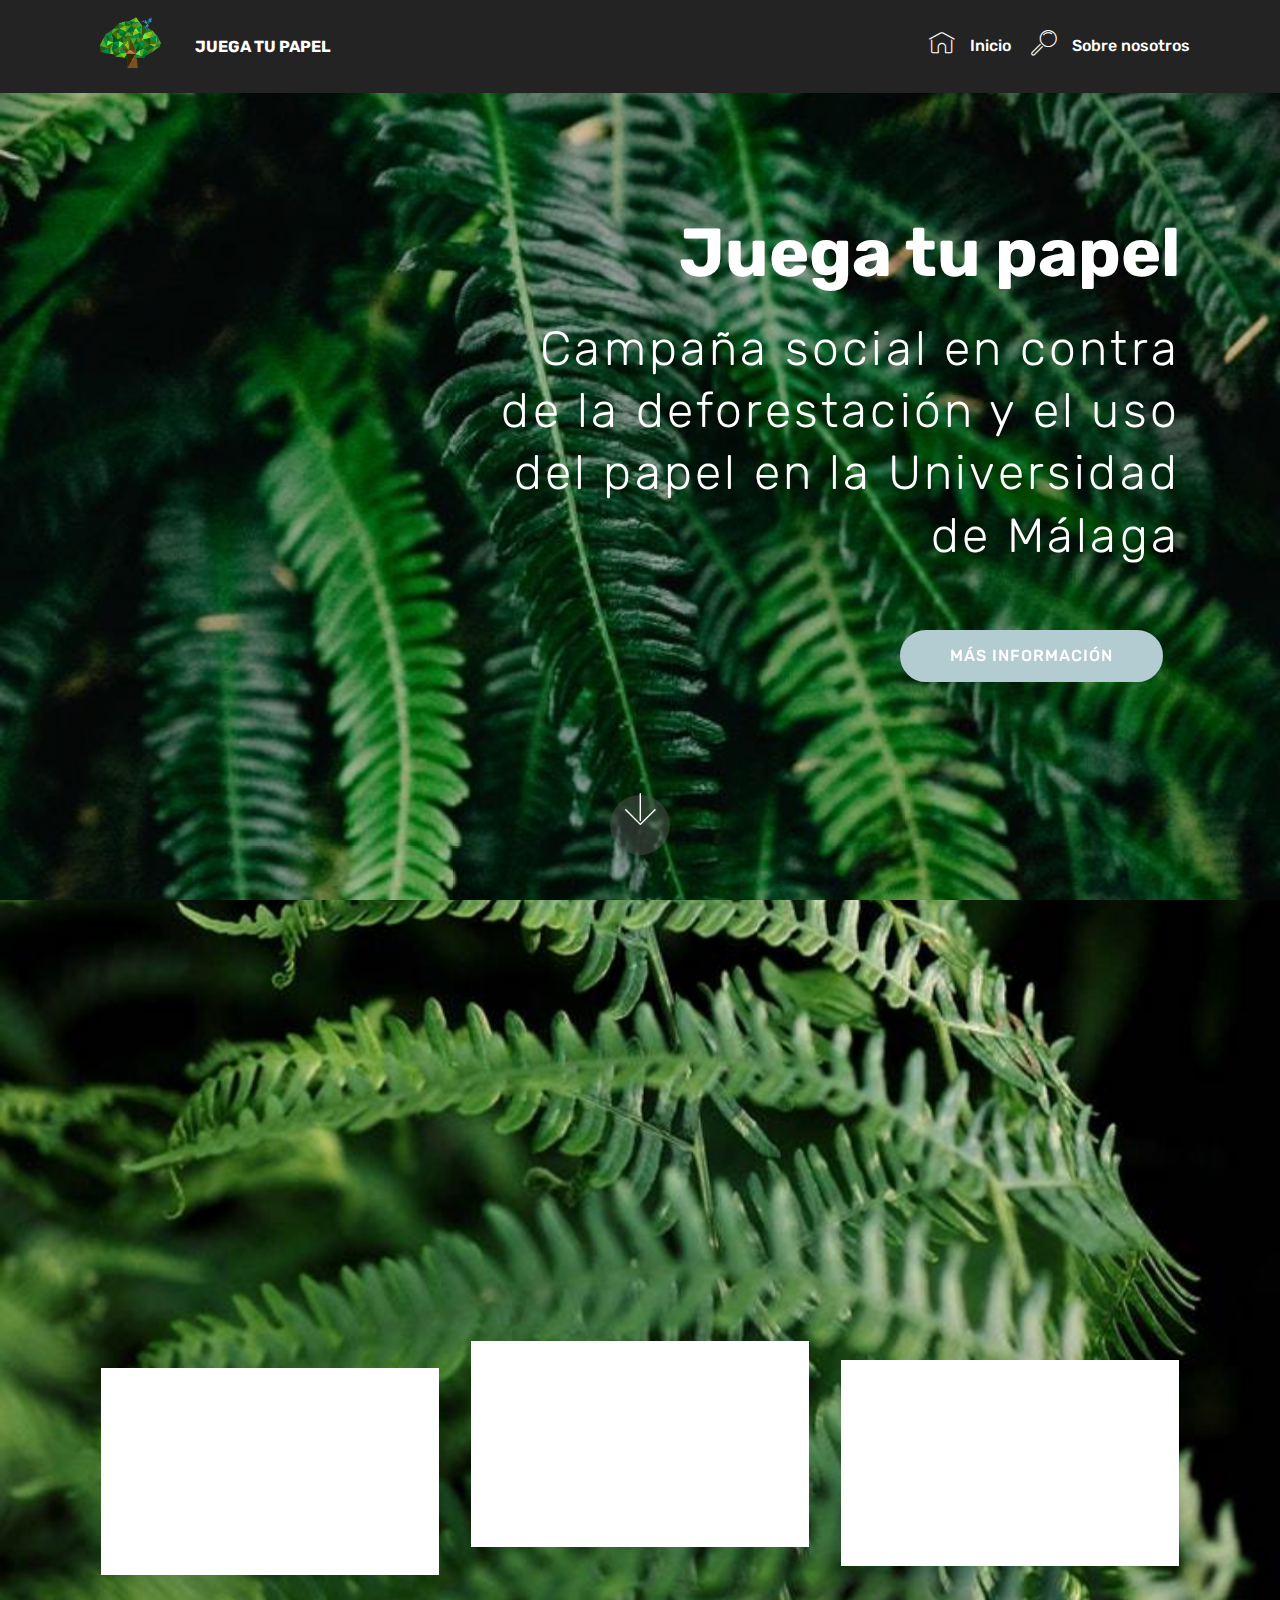
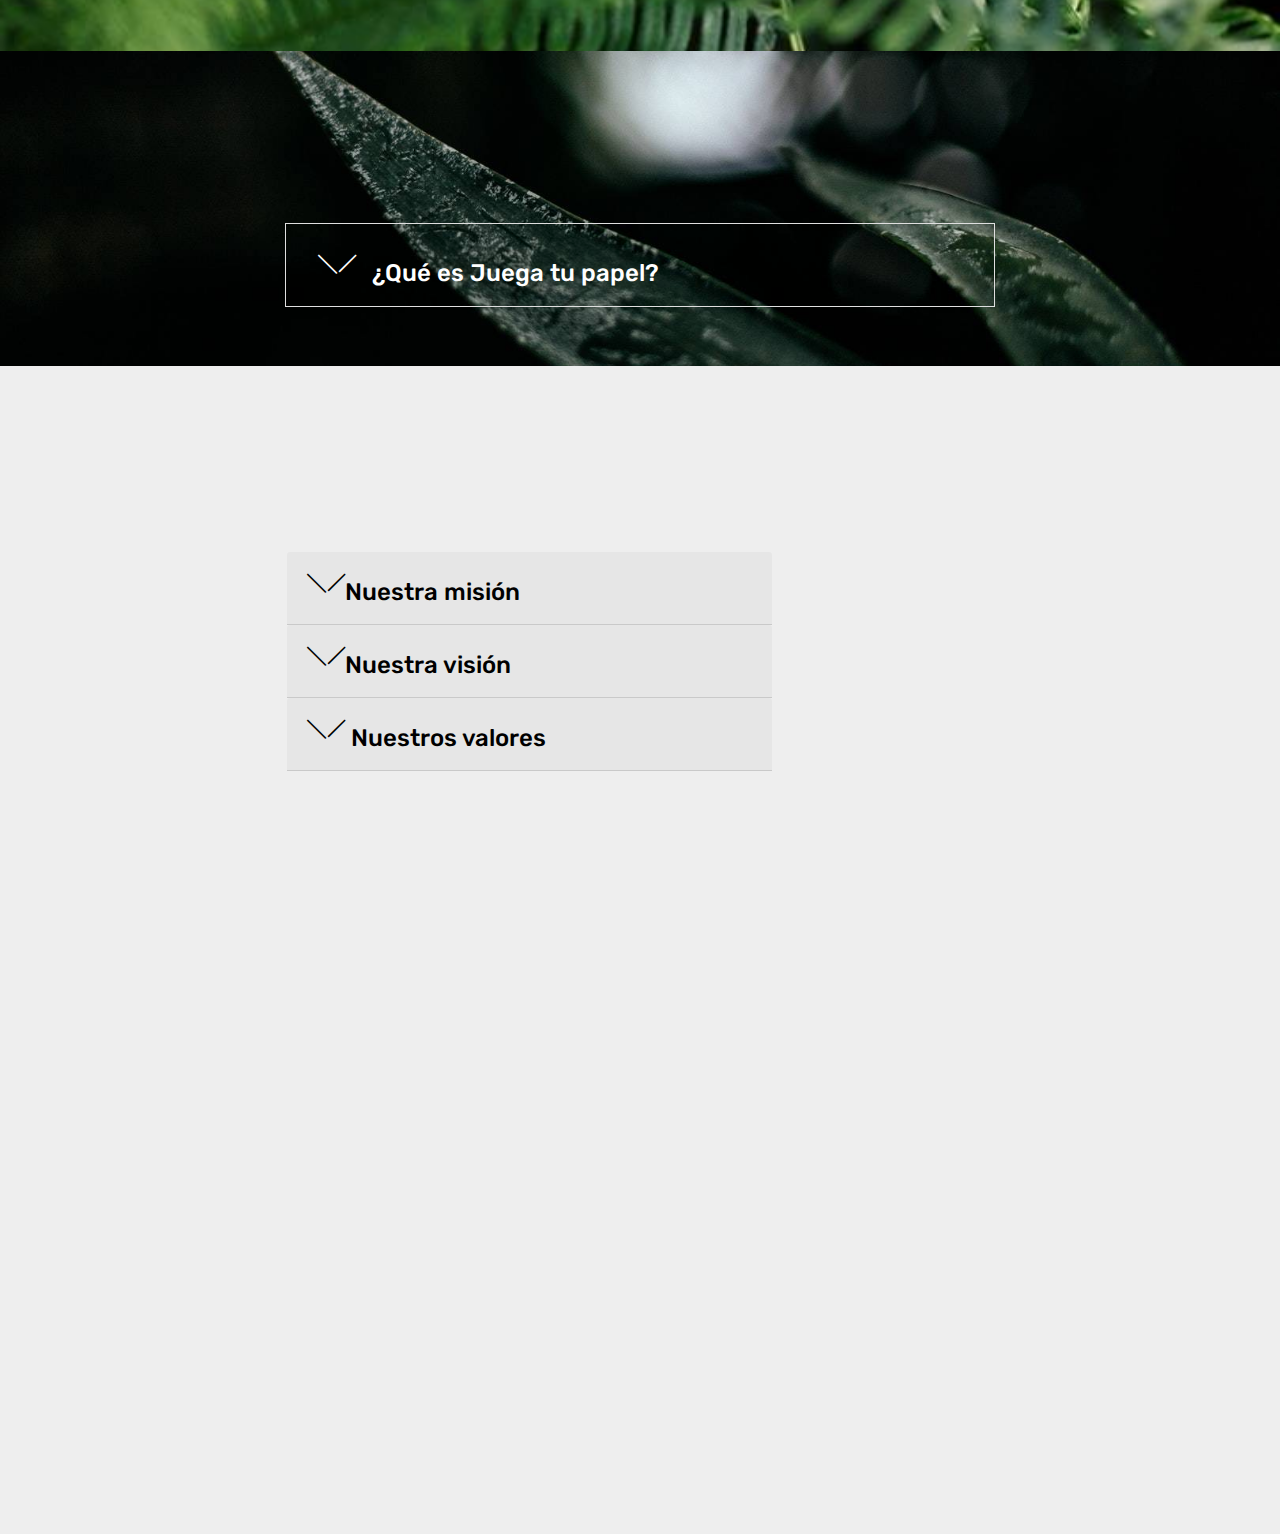
<file: index.html>
<!DOCTYPE html>
<html>
<head>
  <!-- Site made with Mobirise Website Builder v4.3.5, https://mobirise.com -->
  <meta charset="UTF-8">
  <meta http-equiv="X-UA-Compatible" content="IE=edge">
  <meta name="generator" content="Mobirise v4.3.5, mobirise.com">
  <meta name="viewport" content="width=device-width, initial-scale=1">
  <link rel="shortcut icon" href="assets/images/campaa-arbol-2web2-128x95-2.png" type="image/x-icon">
  <meta name="description" content="">
  <title>Juega tu papel</title>
  <link rel="stylesheet" href="assets/web/assets/mobirise-icons/mobirise-icons.css">
  <link rel="stylesheet" href="assets/tether/tether.min.css">
  <link rel="stylesheet" href="assets/soundcloud-plugin/style.css">
  <link rel="stylesheet" href="assets/bootstrap/css/bootstrap.min.css">
  <link rel="stylesheet" href="assets/bootstrap/css/bootstrap-grid.min.css">
  <link rel="stylesheet" href="assets/bootstrap/css/bootstrap-reboot.min.css">
  <link rel="stylesheet" href="assets/animate.css/animate.min.css">
  <link rel="stylesheet" href="assets/socicon/css/styles.css">
  <link rel="stylesheet" href="assets/dropdown/css/style.css">
  <link rel="stylesheet" href="assets/theme/css/style.css">
  <link rel="stylesheet" href="assets/mobirise/css/mbr-additional.css" type="text/css">
  
  
  
</head>
<body>

<!-- Google Analytics -->
<!-- Global site tag (gtag.js) - Google Analytics -->
<script async src="https://www.googletagmanager.com/gtag/js?id=UA-108739992-1"></script>
<script>
  window.dataLayer = window.dataLayer || [];
  function gtag(){dataLayer.push(arguments);}
  gtag('js', new Date());

  gtag('config', 'UA-108739992-1');
</script>
<!-- /Google Analytics -->


<section class="menu cid-qzfeSNpDKA" once="menu" id="menu1-n" data-rv-view="43">

    

    <nav class="navbar navbar-expand beta-menu navbar-dropdown align-items-center navbar-toggleable-sm">
        <button class="navbar-toggler navbar-toggler-right" type="button" data-toggle="collapse" data-target="#navbarSupportedContent" aria-controls="navbarSupportedContent" aria-expanded="false" aria-label="Toggle navigation">
            <div class="hamburger">
                <span></span>
                <span></span>
                <span></span>
                <span></span>
            </div>
        </button>
        <div class="menu-logo">
            <div class="navbar-brand">
                <span class="navbar-logo">
                    <a href="https://mobirise.com">
                         <img src="assets/images/campaa-arbol-3web-copia-5555x4166.png" alt="Juega tu papel" title="LOGOJUEGATUPAPLE" media-simple="true" style="height: 4.8rem;">
                    </a>
                </span>
                <span class="navbar-caption-wrap"><a class="navbar-caption text-white display-4" href="index.html">JUEGA TU PAPEL</a></span>
            </div>
        </div>
        <div class="collapse navbar-collapse" id="navbarSupportedContent">
            <ul class="navbar-nav nav-dropdown nav-right" data-app-modern-menu="true"><li class="nav-item">
                    <a class="nav-link link text-white display-4" href="index.html#header10-j">
                        <span class="mbri-home mbr-iconfont mbr-iconfont-btn"></span>
                        Inicio</a>
                </li>
                <li class="nav-item">
                    <a class="nav-link link text-white display-4" href="index.html#features18-o">
                        <span class="mbri-search mbr-iconfont mbr-iconfont-btn"></span>&nbsp;Sobre nosotros</a>
                </li></ul>
            
        </div>
    </nav>
</section>

<section class="engine"><a href="https://mobirise.co/q">bootstrap slideshow</a></section><section class="header10 cid-qzf8g16WIF mbr-fullscreen mbr-parallax-background" id="header10-j" data-rv-view="40">

    

    <div class="mbr-overlay" style="opacity: 0.2; background-color: rgb(0, 0, 0);">
    </div>

    <div class="container">
        <div class="media-container-column mbr-white col-lg-8 col-md-10 ml-auto">
            <h1 class="mbr-section-title align-right mbr-bold pb-3 mbr-fonts-style display-1">
                Juega tu papel</h1>
            <h3 class="mbr-section-subtitle align-right mbr-light pb-3 mbr-fonts-style display-2">Campaña social en contra de la deforestación y el uso del papel en la Universidad de Málaga</h3>
            <p class="mbr-text align-right pb-3 mbr-fonts-style display-5"></p>
            <div class="mbr-section-btn align-right"><a class="btn btn-md btn-primary display-4" href="https://mobirise.com">MÁS INFORMACIÓN</a></div>
        </div>
    </div>

    <div class="mbr-arrow hidden-sm-down" aria-hidden="true">
        <a href="#next">
            <i class="mbri-down mbr-iconfont"></i>
        </a>
    </div>
</section>

<section class="features18 popup-btn-cards cid-qzfjo5IA28 mbr-parallax-background" id="features18-o" data-rv-view="45">

    

    
    <div class="container">
        <h2 class="mbr-section-title pb-3 align-center mbr-fonts-style display-2"><strong>
            Sobre nosotros</strong></h2>
        <h3 class="mbr-section-subtitle display-5 align-center mbr-fonts-style mbr-light"><strong>
            Queremos que nos conozcas</strong></h3>
        <div class="media-container-row pt-5 ">
            <div class="card p-3 col-12 col-md-6 col-lg-4">
                <div class="card-wrapper ">
                    <div class="card-img">
                        <div class="mbr-overlay"></div>
                        <div class="mbr-section-btn text-center"><a href="index.html#toggle1-z" class="btn btn-primary display-4">
                                NUESTROS IDEALES</a></div>
                        <img src="assets/images/textura-rugosa2-1333x1000.jpg" alt="Mobirise" title="" media-simple="true">
                    </div>
                    <div class="card-box">
                        <h4 class="card-title mbr-fonts-style display-7">
                            Sobre nosotros</h4>
                        <p class="mbr-text mbr-fonts-style align-left display-7">
                            Mobirise is an easy website builder - just drop site elements to your page, add content and style it to look the way you like.
                        </p>
                    </div>
                </div>
            </div>
            <div class="card p-3 col-12 col-md-6 col-lg-4">
                <div class="card-wrapper">
                    <div class="card-img">
                        <div class="mbr-overlay"></div>
                        <div class="mbr-section-btn text-center"><a href="index.html#accordion2-y" class="btn btn-primary display-4">
                                NUESTRA<br>MISIÓN, VISION Y VALORES<br></a></div>
                        <img src="assets/images/28933259-textura-de-la-corteza-de-rbol-muerto-foto-de-archivo-1300x870.jpg" alt="Mobirise" title="" media-simple="true">
                    </div>
                    <div class="card-box">
                        <h4 class="card-title mbr-fonts-style display-7">Identidad corporativa</h4>
                        <p class="mbr-text mbr-fonts-style display-7">
                           All sites you make with Mobirise are mobile-friendly. You don't have to create a special mobile version of your site.
                        </p>
                    </div>
                </div>
            </div>

            <div class="card p-3 col-12 col-md-6 col-lg-4">
                <div class="card-wrapper">
                    <div class="card-img">
                        <div class="mbr-overlay"></div>
                        <div class="mbr-section-btn text-center"><a href="index.html#form1-r" class="btn btn-primary display-4">TU TAMBIÉN PUEDES AYUDARNOS</a></div>
                        <img src="assets/images/textura-rugosa3-3006x2180.jpg" alt="Mobirise" title="" media-simple="true">
                    </div>
                    <div class="card-box">
                        <h4 class="card-title mbr-fonts-style display-7">
                            Contacto</h4>
                        <p class="mbr-text mbr-fonts-style display-7">
                            Mobirise offers many site blocks in several themes, and though these blocks are pre-made, they are flexible.
                        </p>
                    </div>
                </div>
            </div>

            
        </div>
    </div>
</section>

<section class="toggle1 cid-qzfAFEqA02" id="toggle1-z" data-rv-view="48">

    

    
        <div class="container">
            <div class="media-container-row">
                <div class="col-12 col-md-8">
                    <div class="section-head text-center space30">
                       <h2 class="mbr-section-title pb-5 mbr-fonts-style display-2"><a href="index.html#features18-o" class="text-white">Nuestros ideales</a></h2>
                    </div>
                    <div class="clearfix"></div>
                    <div id="bootstrap-toggle" class="toggle-panel accordionStyles tab-content">
                        <div class="card">
                            <div class="card-header" role="tab" id="headingOne">
                                <a role="button" class="collapsed panel-title text-black" data-toggle="collapse" data-parent="#accordion" data-core="" href="#collapse1_3" aria-expanded="false" aria-controls="collapse1">
                                    <h4 class="mbr-fonts-style display-5">
                                        <span class="sign mbr-iconfont mbri-arrow-down inactive"></span>¿Qué es Juega tu papel?</h4>
                                </a>
                            </div>
                            <div id="collapse1_3" class="panel-collapse noScroll collapse" role="tabpanel" aria-labelledby="headingOne">
                                <div class="panel-body p-4">
                                    <p class="mbr-fonts-style panel-text display-7">
                                       Mobirise is an offline app for Window and Mac to easily create small/medium websites, landing pages, online resumes and portfolios, promo sites for apps, events, services and products.</p>
                                </div>
                            </div>
                        </div>
                        
                        
                        
                        
                        
                    </div>
                </div>
            </div>
        </div>
</section>

<section class="accordion2 cid-qzfxpFrn7O" id="accordion2-y" data-rv-view="51">

    


    
    <div class="container">
        <div class="media-container-row pt-5">
            <div class="accordion-content">
                <h2 class="mbr-section-title align-center pb-3 mbr-fonts-style display-2">
                        <strong><a href="index.html#features18-o" class="text-white">Identidad corporativa</a></strong></h2>
                
                <div id="bootstrap-accordion_4" class="panel-group accordionStyles accordion pt-5 mt-3" role="tablist" aria-multiselectable="true">
                        <div class="card">
                            <div class="card-header" role="tab" id="headingOne">
                                <a role="button" class="collapsed panel-title text-black" data-toggle="collapse" data-parent="#bootstrap-accordion_4" data-core="" href="#collapse1_4" aria-expanded="false" aria-controls="collapse1">
                                    <h4 class="mbr-fonts-style display-5">
                                        <span class="sign mbr-iconfont mbri-arrow-down inactive"></span>Nuestra misión</h4>
                                </a>
                            </div>
                            <div id="collapse1_4" class="panel-collapse noScroll collapse" role="tabpanel" aria-labelledby="headingOne">
                                <div class="panel-body p-4">
                                    <p class="mbr-fonts-style panel-text display-7">
                                       Mobirise is an offline app for Window and Mac to easily create small/medium websites, landing pages, online resumes and portfolios, promo sites for apps, events, services and products.</p>
                                </div>
                            </div>
                        </div>
                
                        <div class="card">
                            <div class="card-header" role="tab" id="headingTwo">
                                <a role="button" class="collapsed panel-title text-black" data-toggle="collapse" data-parent="#bootstrap-accordion_4" data-core="" href="#collapse2_4" aria-expanded="false" aria-controls="collapse2">
                                    <h4 class="mbr-fonts-style mbr-fonts-style display-5">
                                        <span class="sign mbr-iconfont mbri-arrow-down inactive"></span>Nuestra visión</h4>
                                </a>
                                
                            </div>
                            <div id="collapse2_4" class="panel-collapse noScroll collapse" role="tabpanel" aria-labelledby="headingTwo">
                                <div class="panel-body p-4">
                                    <p class="mbr-fonts-style panel-text display-7">
                                       Mobirise is perfect for non-techies who are not familiar with the intricacies of web development and for designers who prefer to work as visually as possible, without fighting with code. Also great for pro-coders for fast prototyping and small customers' projects.</p>
                                </div>
                            </div>
                        </div>
                
                        <div class="card">
                            <div class="card-header" role="tab" id="headingThree">
                                <a role="button" class="collapsed panel-title text-black" data-toggle="collapse" data-parent="#bootstrap-accordion_4" data-core="" href="#collapse3_4" aria-expanded="false" aria-controls="collapse3">
                                    <h4 class="mbr-fonts-style display-5">
                                        <span class="sign mbr-iconfont mbri-arrow-down inactive"></span> Nuestros valores</h4>
                                </a>
                            </div>
                            <div id="collapse3_4" class="panel-collapse noScroll collapse" role="tabpanel" aria-labelledby="headingThree">
                                <div class="panel-body p-4">
                                    <p class="mbr-fonts-style panel-text display-7">
                                       Key differences from traditional builders:<br>* Minimalistic, extremely <strong>easy-to-use</strong> interface<br>* <strong>Mobile</strong>-friendliness, latest website blocks and techniques "out-the-box"<br>* <strong>Free</strong> for commercial and non-profit use</p>
                                </div>
                            </div>
                        </div>
                
                        
                
                        
                
                        
                </div>
            </div>
            <div class="mbr-figure" style="width: 20%;">
                    <img src="assets/images/nada-5555x4166.png" alt="Mobirise" title="" media-simple="true">
            </div>
        </div>
    </div>
</section>

<section class="mbr-section form1 cid-qzfspAYK10 mbr-parallax-background" id="form1-r" data-rv-view="54">

    

    
    <div class="container">
        <div class="row justify-content-center">
            <div class="title col-12 col-lg-8">
                <h2 class="mbr-section-title align-center pb-3 mbr-fonts-style display-2">Formulario de contacto</h2>
                <h3 class="mbr-section-subtitle align-center mbr-light pb-3 mbr-fonts-style display-5">¡ Nos interesa tu opinión !</h3>
            </div>
        </div>
    </div>
    <div class="container">
        <div class="row justify-content-center">
            <div class="media-container-column col-lg-8" data-form-type="formoid">
                    <div data-form-alert="" hidden="">¡ Gracias por hacer de este, un mundo mejor !</div>
            
                    <form class="mbr-form" action="https://mobirise.com/" method="post" data-form-title="Mobirise Form"><input type="hidden" data-form-email="true" value="yP70c9x4lSVsdrqSPvujlXJbEAXygSvrmaWMansVp9f7a+fEupuDTICwO0RvSqzx6CCr5HUIASoEmhAsnMQHXZ8B9y3Xj0eBpDLA7QyQN+Pas99zT+mRYKmfar1TpEWv">
                        <div class="row row-sm-offset">
                            <div class="col-md-4 multi-horizontal" data-for="name">
                                <div class="form-group">
                                    <label class="form-control-label mbr-fonts-style display-7" for="name-form1-r">Nombre y apeliidos</label>
                                    <input type="text" class="form-control" name="name" data-form-field="Name" required="" id="name-form1-r">
                                </div>
                            </div>
                            <div class="col-md-4 multi-horizontal" data-for="email">
                                <div class="form-group">
                                    <label class="form-control-label mbr-fonts-style display-7" for="email-form1-r">Email</label>
                                    <input type="email" class="form-control" name="email" data-form-field="Email" required="" id="email-form1-r">
                                </div>
                            </div>
                            <div class="col-md-4 multi-horizontal" data-for="phone">
                                <div class="form-group">
                                    <label class="form-control-label mbr-fonts-style display-7" for="phone-form1-r">Teléfono</label>
                                    <input type="tel" class="form-control" name="phone" data-form-field="Phone" id="phone-form1-r">
                                </div>
                            </div>
                        </div>
                        <div class="form-group" data-for="message">
                            <label class="form-control-label mbr-fonts-style display-7" for="message-form1-r">Cuéntanos el motivo</label>
                            <textarea type="text" class="form-control" name="message" rows="7" data-form-field="Message" id="message-form1-r"></textarea>
                        </div>
            
                        <span class="input-group-btn">
                            <button href="" type="submit" class="btn btn-primary btn-form display-4">SEND FORM</button>
                        </span>
                    </form>
            </div>
        </div>
    </div>
</section>

<section class="cid-qzfqzT8kFl" id="social-buttons3-p" data-rv-view="57">
    
    

    

    <div class="container">
        <div class="media-container-row">
            <div class="col-md-8 align-center">
                <h2 class="pb-3 mbr-section-title mbr-fonts-style display-2">¡COMPARTE ESTA PÁGINA!</h2>
                <div>
                    <div class="mbr-social-likes">
                        <span class="btn btn-social socicon-bg-facebook facebook mx-2" title="Share link on Facebook">
                            <i class="socicon socicon-facebook"></i>
                        </span>
                        <span class="btn btn-social twitter socicon-bg-twitter mx-2" title="Share link on Twitter">
                            <i class="socicon socicon-twitter"></i>
                        </span>
                        <span class="btn btn-social plusone socicon-bg-googleplus mx-2" title="Share link on Google+">
                            <i class="socicon socicon-googleplus"></i>
                        </span>
                        
                        
                        <span class="btn btn-social pinterest socicon-bg-pinterest mx-2" title="Share link on Pinterest">
                            <i class="socicon socicon-pinterest"></i>
                        </span>
                        
                    </div>
                </div>
            </div>
        </div>
    </div>
</section>


  <script src="assets/web/assets/jquery/jquery.min.js"></script>
  <script src="assets/popper/popper.min.js"></script>
  <script src="assets/tether/tether.min.js"></script>
  <script src="assets/bootstrap/js/bootstrap.min.js"></script>
  <script src="assets/jarallax/jarallax.min.js"></script>
  <script src="assets/smooth-scroll/smooth-scroll.js"></script>
  <script src="assets/dropdown/js/script.min.js"></script>
  <script src="assets/touch-swipe/jquery.touch-swipe.min.js"></script>
  <script src="assets/social-likes/social-likes.js"></script>
  <script src="assets/viewport-checker/jquery.viewportchecker.js"></script>
  <script src="assets/theme/js/script.js"></script>
  <script src="assets/formoid/formoid.min.js"></script>
  
  
 <div id="scrollToTop" class="scrollToTop mbr-arrow-up"><a style="text-align: center;"><i class="mbri-down mbr-iconfont"></i></a></div>
    <input name="animation" type="hidden">
  </body>
</html>
</file>
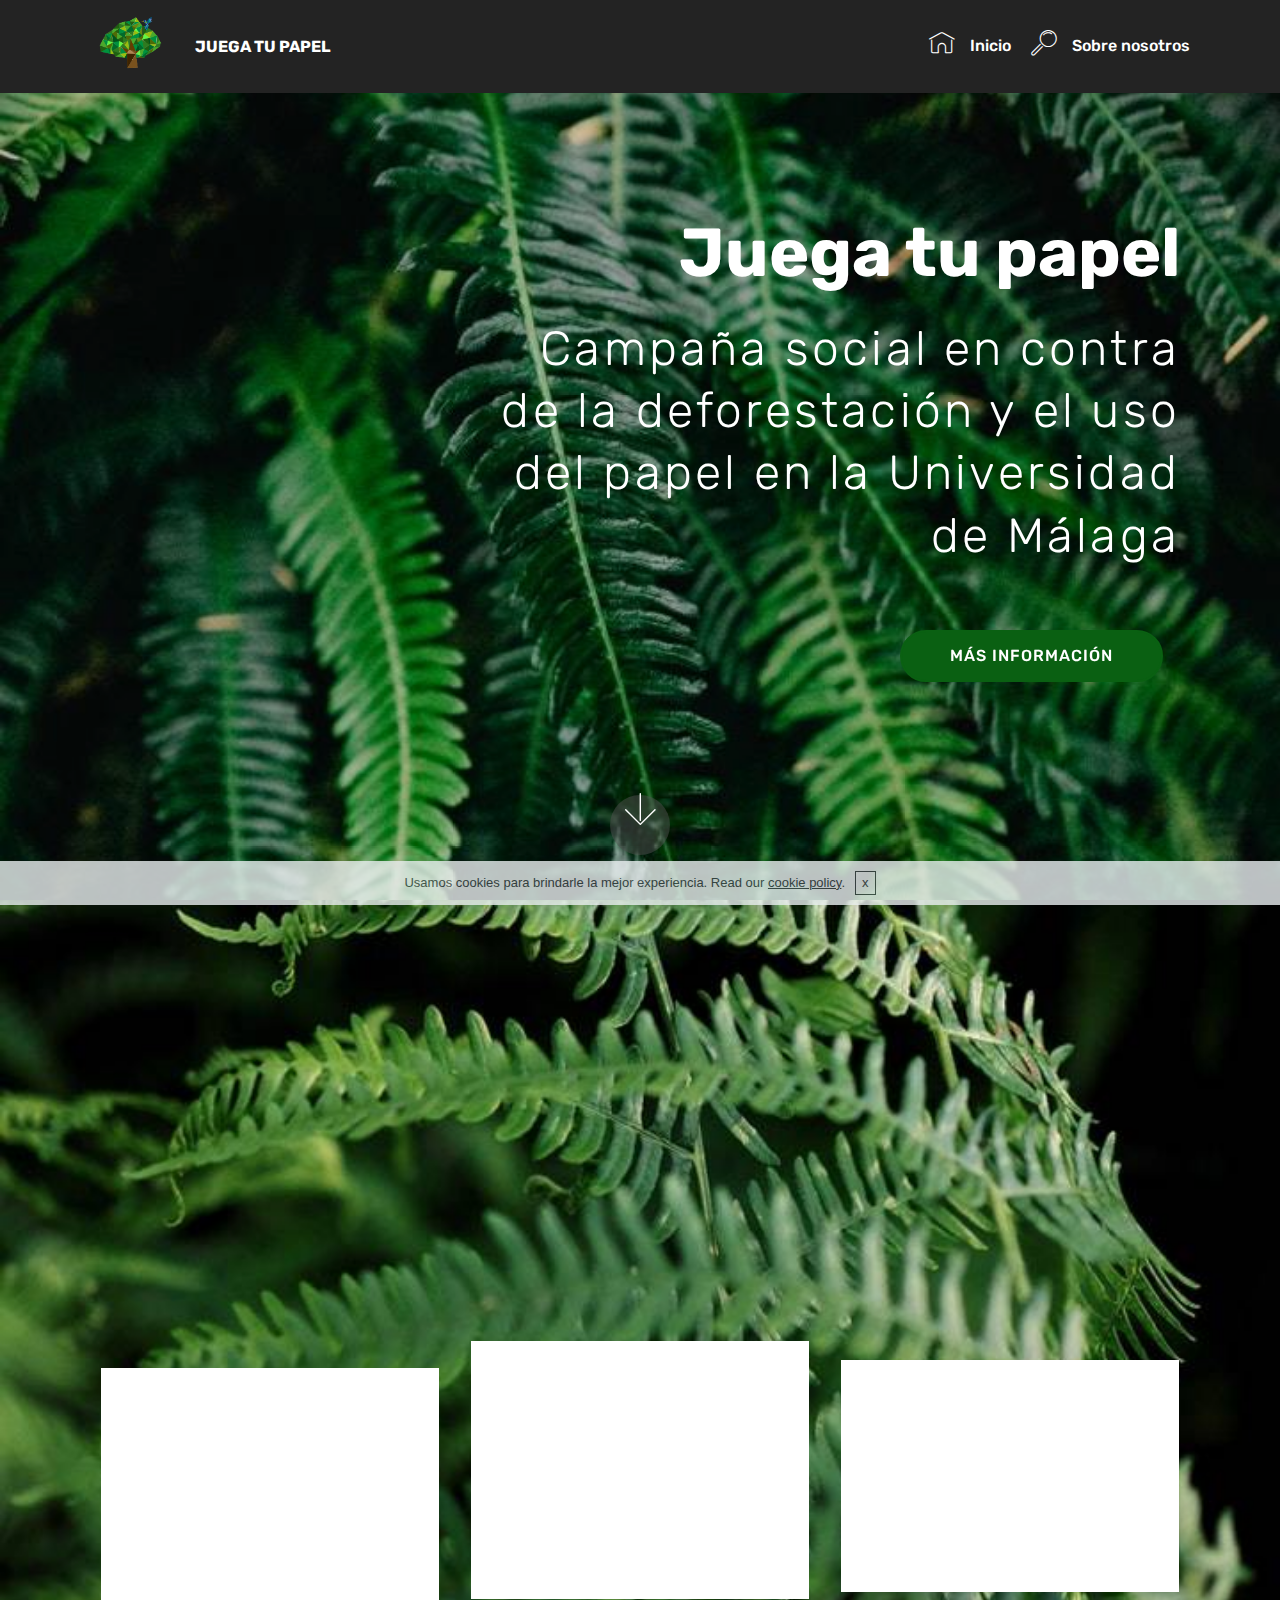
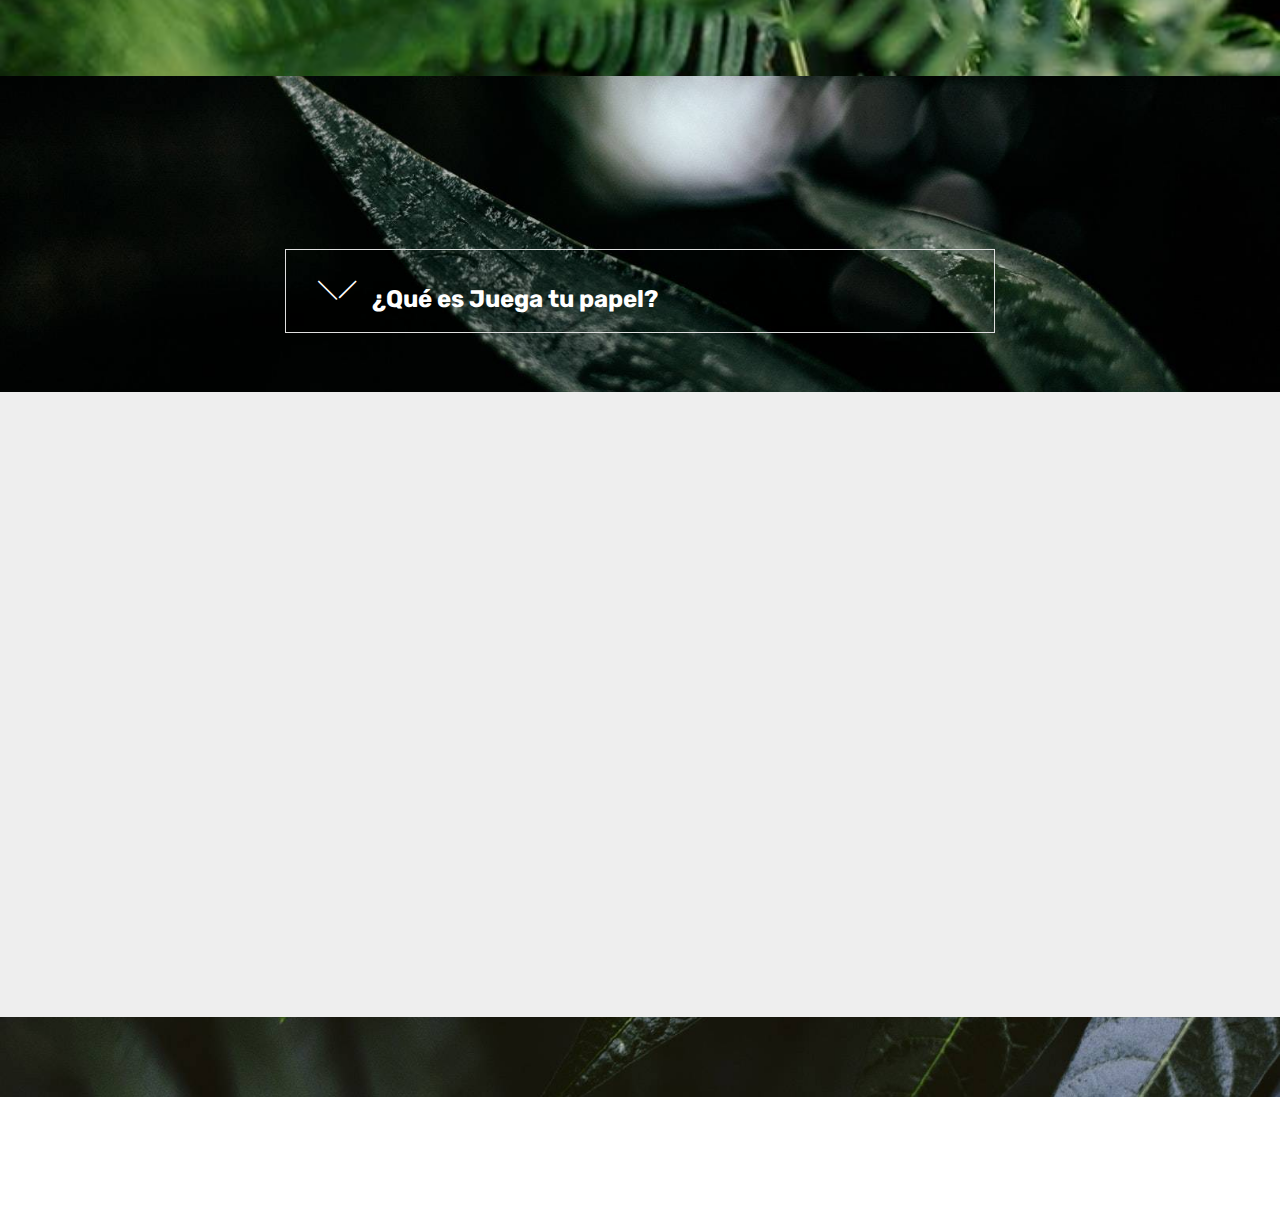
<file: juegatupapel.html>
<!DOCTYPE html>
<html >
<head>
  <!-- Site made with Mobirise Website Builder v4.5.1, https://mobirise.com -->
  <meta charset="UTF-8">
  <meta http-equiv="X-UA-Compatible" content="IE=edge">
  <meta name="generator" content="Mobirise v4.5.1, mobirise.com">
  <meta name="viewport" content="width=device-width, initial-scale=1, minimum-scale=1">
  <meta name="description" content="La organización “Juega tu papel” está compuesta por seis alumnos de la Universidad de Málaga (Irene Jurado, Catalina Fanjul, Eugenia Hernández, María Cuevas, Laura Gutiérrez y Diego Artiles). El tema nace de la investigación realizada sobre el uso del papel que existe en España y cuál es el impacto ambiental que genera en la deforestación. Nuestra campaña busca que todos los alumnos y personal docente e investigadores de la Universidad de Málaga, tenga una concienciación sobre la deforestación y el uso del papel de una manera más responsable. ">
  <title>juegatupapel.es</title>
  <link rel="stylesheet" href="assets/web/assets/mobirise-icons/mobirise-icons.css">
  <link rel="stylesheet" href="assets/tether/tether.min.css">
  <link rel="stylesheet" href="assets/soundcloud-plugin/style.css">
  <link rel="stylesheet" href="assets/bootstrap/css/bootstrap.min.css">
  <link rel="stylesheet" href="assets/bootstrap/css/bootstrap-grid.min.css">
  <link rel="stylesheet" href="assets/bootstrap/css/bootstrap-reboot.min.css">
  <link rel="stylesheet" href="assets/socicon/css/styles.css">
  <link rel="stylesheet" href="assets/animatecss/animate.min.css">
  <link rel="stylesheet" href="assets/dropdown/css/style.css">
  <link rel="stylesheet" href="https://netdna.bootstrapcdn.com/font-awesome/4.0.3/css/font-awesome.css">
  <link rel="stylesheet" href="assets/social-feed-plugin/jquery.socialfeed.css">
  <link rel="stylesheet" href="assets/social-feed-plugin/style.css">
  <link rel="stylesheet" href="assets/theme/css/style.css">
  <link rel="stylesheet" href="assets/mobirise/css/mbr-additional.css" type="text/css">
  
  
  
</head>
<body>

<!-- Google Analytics -->
<!-- Global site tag (gtag.js) - Google Analytics -->
<script async src="https://www.googletagmanager.com/gtag/js?id=UA-108739992-1"></script>
<script>
  window.dataLayer = window.dataLayer || [];
  function gtag(){dataLayer.push(arguments);}
  gtag('js', new Date());

  gtag('config', 'UA-108739992-1');
</script>
<!-- /Google Analytics -->


<section class="menu cid-qzfeSNpDKA" once="menu" id="menu1-n" data-rv-view="36">

    

    <nav class="navbar navbar-expand beta-menu navbar-dropdown align-items-center navbar-toggleable-sm">
        <button class="navbar-toggler navbar-toggler-right" type="button" data-toggle="collapse" data-target="#navbarSupportedContent" aria-controls="navbarSupportedContent" aria-expanded="false" aria-label="Toggle navigation">
            <div class="hamburger">
                <span></span>
                <span></span>
                <span></span>
                <span></span>
            </div>
        </button>
        <div class="menu-logo">
            <div class="navbar-brand">
                <span class="navbar-logo">
                    <a href="http://www.juegatupapel.es">
                         <img src="assets/images/campaa-arbol-3web-copia-5555x4166.png" alt="Juega tu papel" title="LOGOJUEGATUPAPLE" media-simple="true" style="height: 4.8rem;">
                    </a>
                </span>
                <span class="navbar-caption-wrap"><a class="navbar-caption text-white display-4" href="juegatupapel.html#header10-j">JUEGA TU PAPEL</a></span>
            </div>
        </div>
        <div class="collapse navbar-collapse" id="navbarSupportedContent">
            <ul class="navbar-nav nav-dropdown nav-right" data-app-modern-menu="true"><li class="nav-item">
                    <a class="nav-link link text-white display-4" href="index.html#header10-j">
                        <span class="mbri-home mbr-iconfont mbr-iconfont-btn"></span>
                        Inicio</a>
                </li>
                <li class="nav-item">
                    <a class="nav-link link text-white display-4" href="index.html#features18-o">
                        <span class="mbri-search mbr-iconfont mbr-iconfont-btn"></span>&nbsp;Sobre nosotros</a>
                </li></ul>
            
        </div>
    </nav>
</section>

<section class="engine"><a href="https://mobirise.co/o">bootstrap buttons</a></section><section class="header10 cid-qzf8g16WIF mbr-fullscreen mbr-parallax-background" id="header10-j" data-rv-view="33">

    

    <div class="mbr-overlay" style="opacity: 0.2; background-color: rgb(0, 0, 0);">
    </div>

    <div class="container">
        <div class="media-container-column mbr-white col-lg-8 col-md-10 ml-auto">
            <h1 class="mbr-section-title align-right mbr-bold pb-3 mbr-fonts-style display-1">
                Juega tu papel</h1>
            <h3 class="mbr-section-subtitle align-right mbr-light pb-3 mbr-fonts-style display-2">Campaña social en contra de la deforestación y el uso del papel en la Universidad de Málaga</h3>
            <p class="mbr-text align-right pb-3 mbr-fonts-style display-5"></p>
            <div class="mbr-section-btn align-right"><a class="btn btn-md btn-warning display-4" href="juegatupapel.html#features18-o">MÁS INFORMACIÓN</a></div>
        </div>
    </div>

    <div class="mbr-arrow hidden-sm-down" aria-hidden="true">
        <a href="#next">
            <i class="mbri-down mbr-iconfont"></i>
        </a>
    </div>
</section>

<section class="features18 popup-btn-cards cid-qzfjo5IA28 mbr-parallax-background" id="features18-o" data-rv-view="38">

    

    
    <div class="container">
        <h2 class="mbr-section-title pb-3 align-center mbr-fonts-style display-2"><strong>
            Sobre nosotros</strong></h2>
        <h3 class="mbr-section-subtitle display-5 align-center mbr-fonts-style mbr-light"><strong>
            Queremos que nos conozcas</strong></h3>
        <div class="media-container-row pt-5 ">
            <div class="card p-3 col-12 col-md-6 col-lg-4">
                <div class="card-wrapper ">
                    <div class="card-img">
                        <div class="mbr-overlay"></div>
                        <div class="mbr-section-btn text-center"><a href="index.html#toggle1-z" class="btn btn-warning display-4">
                                Juega tu papel</a></div>
                        <img src="assets/images/textura-rugosa2-1333x1000.jpg" alt="Mobirise" title="" media-simple="true">
                    </div>
                    <div class="card-box">
                        <h4 class="card-title mbr-fonts-style display-7"><strong>
                            Sobre nosotros</strong></h4>
                        <p class="mbr-text mbr-fonts-style align-left display-7">&nbsp;El tema nace de la investigación realizada sobre el uso del papel que existe en España y cuál es el impacto ambiental que genera en la deforestación.
                        </p>
                    </div>
                </div>
            </div>
            <div class="card p-3 col-12 col-md-6 col-lg-4">
                <div class="card-wrapper">
                    <div class="card-img">
                        <div class="mbr-overlay"></div>
                        <div class="mbr-section-btn text-center"><a href="#top" class="btn btn-warning display-4" target="_blank">
                                NUESTRA<br>MISIÓN, VISION Y VALORES<br></a></div>
                        <img src="assets/images/28933259-textura-de-la-corteza-de-rbol-muerto-foto-de-archivo-1300x870.jpg" alt="Mobirise" title="" media-simple="true">
                    </div>
                    <div class="card-box">
                        <h4 class="card-title mbr-fonts-style display-7"><strong>Identidad corporativa</strong></h4>
                        <p class="mbr-text mbr-fonts-style display-7">
                           Nuestros objetivo es concienciar sobre un uso responsable del papel. Dando a conocer en la Universidad de Málaga, la deforestación que existe en el mundo y cuál es el impacto ambiental que genera.<br></p>
                    </div>
                </div>
            </div>

            <div class="card p-3 col-12 col-md-6 col-lg-4">
                <div class="card-wrapper">
                    <div class="card-img">
                        <div class="mbr-overlay"></div>
                        <div class="mbr-section-btn text-center"><a href="index.html#form1-r" class="btn btn-warning display-4">TU TAMBIÉN PUEDES AYUDARNOS</a></div>
                        <img src="assets/images/textura-rugosa3-3006x2180.jpg" alt="Mobirise" title="" media-simple="true">
                    </div>
                    <div class="card-box">
                        <h4 class="card-title mbr-fonts-style display-7"><strong>
                            Contacto</strong></h4>
                        <p class="mbr-text mbr-fonts-style display-7">
                            Puedes ayudarnos, rellenando el formulario y planteándonos sus sugerencias. <br>¡Entre todos, podemos conseguir un mundo más sostenible!</p>
                    </div>
                </div>
            </div>

            
        </div>
    </div>
</section>

<section class="toggle1 cid-qzfAFEqA02" id="toggle1-z" data-rv-view="41">

    

    
        <div class="container">
            <div class="media-container-row">
                <div class="col-12 col-md-8">
                    <div class="section-head text-center space30">
                       <h2 class="mbr-section-title pb-5 mbr-fonts-style display-2"><strong>Sobre nosotros</strong></h2>
                    </div>
                    <div class="clearfix"></div>
                    <div id="bootstrap-toggle" class="toggle-panel accordionStyles tab-content">
                        <div class="card">
                            <div class="card-header" role="tab" id="headingOne">
                                <a role="button" class="collapsed panel-title text-black" data-toggle="collapse" data-parent="#accordion" data-core="" href="#collapse1_4" aria-expanded="false" aria-controls="collapse1">
                                    <h4 class="mbr-fonts-style display-5">
                                        <span class="sign mbr-iconfont mbri-arrow-down inactive"></span><strong>¿Qué es Juega tu papel?</strong></h4>
                                </a>
                            </div>
                            <div id="collapse1_4" class="panel-collapse noScroll collapse" role="tabpanel" aria-labelledby="headingOne">
                                <div class="panel-body p-4">
                                    <p class="mbr-fonts-style panel-text display-7"><strong>Para hablar de un uso responsable del papel, hay que tener en cuenta cuántos son los números de árboles que son deforestados, no solo en España, sino en todo el mundo. Según un artículo de Greenpeace, España se sitúa en el sexto puesto del uso de papel de la Unión Europea, con un total de 132 fábricas de papel y 15 de celulosa. En España se consume una media de 5.858.000 m3 de madera, un total de 1.894.000 toneladas de papel, lo que supuso en ese año un aumento del 8,9% del consumo, respecto al año anterior. La materia prima proviene el 17% de bosques vírgenes, el 54% de bosques secundarios y el 29 % de plantaciones forestales. &nbsp;</strong><br><br><strong>La organización “Juega tu papel” está compuesta por seis alumnos de la Universidad de Málaga. El tema nace de la investigación realizada sobre el uso del papel que existe en España y cuál es el impacto ambiental que genera en la deforestación. Nuestra campaña busca que todos los alumnos y personal docente e investigadores de la Universidad de Málaga, tenga una concienciación sobre la deforestación y el uso del papel de una manera más responsable.</strong><br> </p>
                                </div>
                            </div>
                        </div>
                        
                        
                        
                        
                        
                    </div>
                </div>
            </div>
        </div>
</section>

<section class="mbr-section form1 cid-qzfspAYK10 mbr-parallax-background" id="form1-r" data-rv-view="44">

    

    
    <div class="container">
        <div class="row justify-content-center">
            <div class="title col-12 col-lg-8">
                <h2 class="mbr-section-title align-center pb-3 mbr-fonts-style display-2"><strong>Formulario de contacto</strong></h2>
                <h3 class="mbr-section-subtitle align-center mbr-light pb-3 mbr-fonts-style display-5">¡ Nos interesa tu opinión !</h3>
            </div>
        </div>
    </div>
    <div class="container">
        <div class="row justify-content-center">
            <div class="media-container-column col-lg-8" data-form-type="formoid">
                    <div data-form-alert="" hidden="">¡ Gracias por hacer de este, un mundo mejor !</div>
            
                    <form class="mbr-form" action="https://mobirise.com/" method="post" data-form-title="Mobirise Form"><input type="hidden" data-form-email="true" value="vNOpSsXQOk2STIRGyuDjWQF6rB7x0VkFxKL2Wv0XQH1qSdkJyv4KbM+jrGrVXWbF4FLJHO+lu5ADCJA3RmsFQVu8Zee5XGP0YwyzYJYLROdLbcmfWpXQawkap0HHIWpL">
                        <div class="row row-sm-offset">
                            <div class="col-md-4 multi-horizontal" data-for="name">
                                <div class="form-group">
                                    <label class="form-control-label mbr-fonts-style display-7" for="name-form1-r">Nombre y apeliidos</label>
                                    <input type="text" class="form-control" name="name" data-form-field="Name" required="" id="name-form1-r">
                                </div>
                            </div>
                            <div class="col-md-4 multi-horizontal" data-for="email">
                                <div class="form-group">
                                    <label class="form-control-label mbr-fonts-style display-7" for="email-form1-r">Email</label>
                                    <input type="email" class="form-control" name="email" data-form-field="Email" required="" id="email-form1-r">
                                </div>
                            </div>
                            <div class="col-md-4 multi-horizontal" data-for="phone">
                                <div class="form-group">
                                    <label class="form-control-label mbr-fonts-style display-7" for="phone-form1-r">Teléfono</label>
                                    <input type="tel" class="form-control" name="phone" data-form-field="Phone" id="phone-form1-r">
                                </div>
                            </div>
                        </div>
                        <div class="form-group" data-for="message">
                            <label class="form-control-label mbr-fonts-style display-7" for="message-form1-r">Cuéntanos el motivo</label>
                            <textarea type="text" class="form-control" name="message" rows="7" data-form-field="Message" id="message-form1-r"></textarea>
                        </div>
            
                        <span class="input-group-btn">
                            <button href="" type="submit" class="btn btn-primary btn-form display-4">SEND FORM</button>
                        </span>
                    </form>
            </div>
        </div>
    </div>
</section>

<section class="mbr-social-feed loading" id="feed-1b" data-facebook="" data-twitter="juega_tupapel" data-google="" data-posts="3" data-youtube="" data-rv-view="14" style="background-image: url(assets/images/mbr-5-1620x1080.jpg); padding-top: 40px; padding-bottom: 40px;">
    
    <img class="social-feed-container-loading" alt="" src="assets/images/loading.svg">
    <div class="social-feed-container">
    </div>
</section>

<section once="" class="cid-qCykEDjeM5 mbr-reveal" id="footer7-1c" data-rv-view="47">

    

    

    <div class="container">
        <div class="media-container-row align-center mbr-white">
            
            <div class="row social-row">
                <div class="social-list align-right pb-2">
                    
                    
                    
                    
                    
                    
                <div class="soc-item">
                        <a href="https://twitter.com/juega_tupapel" target="_blank">
                            <span class="mbr-iconfont mbr-iconfont-social socicon-twitter socicon" media-simple="true"></span>
                        </a>
                    </div><div class="soc-item">
                        <a href="https://www.facebook.com/Juega-tu-papel-1725590517515945/?ref=bookmarks" target="_blank">
                            <span class="mbr-iconfont mbr-iconfont-social socicon-facebook socicon" media-simple="true"></span>
                        </a>
                    </div><div class="soc-item">
                        <a href="https://www.youtube.com/channel/UCe6RvH2XJ4v18eHfkCSSA6A/about?view_as=subscriber" target="_blank">
                            <span class="mbr-iconfont mbr-iconfont-social socicon-youtube socicon" media-simple="true"></span>
                        </a>
                    </div><div class="soc-item">
                        <a href="https://instagram.com/juegatupapel" target="_blank">
                            <span class="mbr-iconfont mbr-iconfont-social socicon-instagram socicon" media-simple="true"></span>
                        </a>
                    </div><div class="soc-item">
                        <a href="https://plus.google.com/u/2/101848965188028318322" target="_blank">
                            <span class="mbr-iconfont mbr-iconfont-social socicon-googleplus socicon" media-simple="true"></span>
                        </a>
                    </div></div>
            </div>
            <div class="row row-copirayt">
                <p class="mbr-text mb-0 mbr-fonts-style mbr-white align-center display-7"><strong><a href="juegatupapel.html" target="_blank">© Copyright 2017 Juega tu papel - All Rights Reserved</a></strong></p>
            </div>
        </div>
    </div>
</section>


  <script src="assets/web/assets/jquery/jquery.min.js"></script>
  <script src="assets/popper/popper.min.js"></script>
  <script src="assets/tether/tether.min.js"></script>
  <script src="assets/bootstrap/js/bootstrap.min.js"></script>
  <script src="assets/cookies-alert-plugin/cookies-alert-core.js"></script>
  <script src="assets/cookies-alert-plugin/cookies-alert-script.js"></script>
  <script src="assets/smoothscroll/smooth-scroll.js"></script>
  <script src="assets/viewportchecker/jquery.viewportchecker.js"></script>
  <script src="assets/dropdown/js/script.min.js"></script>
  <script src="assets/touchswipe/jquery.touch-swipe.min.js"></script>
  <script src="assets/parallax/jarallax.min.js"></script>
  <script src="assets/social-feed-plugin/codebird.min.js"></script>
  <script src="assets/social-feed-plugin/moment.js"></script>
  <script src="assets/social-feed-plugin/en-gb.js"></script>
  <script src="assets/social-feed-plugin/doT.js"></script>
  <script src="assets/social-feed-plugin/jquery.socialfeed.js"></script>
  <script src="assets/social-feed-plugin/main.js"></script>
  <script src="assets/theme/js/script.js"></script>
  <script src="assets/formoid/formoid.min.js"></script>
  
  
 <div id="scrollToTop" class="scrollToTop mbr-arrow-up"><a style="text-align: center;"><i></i></a></div>
    <input name="animation" type="hidden">
  <input name="cookieData" type="hidden" data-cookie-text="Usamos cookies para brindarle la mejor experiencia. Read our <a href='privacy.html'>cookie policy</a>.">
  </body>
</html>
</file>
<file: assets/web/assets/mobirise-icons/mobirise-icons.css>
@font-face {
  font-family: 'MobiriseIcons';
  src:  url('mobirise-icons.eot?spat4u');
  src:  url('mobirise-icons.eot?spat4u#iefix') format('embedded-opentype'),
    url('mobirise-icons.ttf?spat4u') format('truetype'),
    url('mobirise-icons.woff?spat4u') format('woff'),
    url('mobirise-icons.svg?spat4u#MobiriseIcons') format('svg');
  font-weight: normal;
  font-style: normal;
}

[class^="mbri-"], [class*=" mbri-"] {
  /* use !important to prevent issues with browser extensions that change fonts */
  font-family: MobiriseIcons !important;
  speak: none;
  font-style: normal;
  font-weight: normal;
  font-variant: normal;
  text-transform: none;
  line-height: 1;

  /* Better Font Rendering =========== */
  -webkit-font-smoothing: antialiased;
  -moz-osx-font-smoothing: grayscale;
}

.mbri-add-submenu:before {
  content: "\e900";
}
.mbri-alert:before {
  content: "\e901";
}
.mbri-align-center:before {
  content: "\e902";
}
.mbri-align-justify:before {
  content: "\e903";
}
.mbri-align-left:before {
  content: "\e904";
}
.mbri-align-right:before {
  content: "\e905";
}
.mbri-android:before {
  content: "\e906";
}
.mbri-apple:before {
  content: "\e907";
}
.mbri-arrow-down:before {
  content: "\e908";
}
.mbri-arrow-next:before {
  content: "\e909";
}
.mbri-arrow-prev:before {
  content: "\e90a";
}
.mbri-arrow-up:before {
  content: "\e90b";
}
.mbri-bold:before {
  content: "\e90c";
}
.mbri-bookmark:before {
  content: "\e90d";
}
.mbri-bootstrap:before {
  content: "\e90e";
}
.mbri-briefcase:before {
  content: "\e90f";
}
.mbri-browse:before {
  content: "\e910";
}
.mbri-bulleted-list:before {
  content: "\e911";
}
.mbri-calendar:before {
  content: "\e912";
}
.mbri-camera:before {
  content: "\e913";
}
.mbri-cart-add:before {
  content: "\e914";
}
.mbri-cart-full:before {
  content: "\e915";
}
.mbri-cash:before {
  content: "\e916";
}
.mbri-change-style:before {
  content: "\e917";
}
.mbri-chat:before {
  content: "\e918";
}
.mbri-clock:before {
  content: "\e919";
}
.mbri-close:before {
  content: "\e91a";
}
.mbri-cloud:before {
  content: "\e91b";
}
.mbri-code:before {
  content: "\e91c";
}
.mbri-contact-form:before {
  content: "\e91d";
}
.mbri-credit-card:before {
  content: "\e91e";
}
.mbri-cursor-click:before {
  content: "\e91f";
}
.mbri-cust-feedback:before {
  content: "\e920";
}
.mbri-database:before {
  content: "\e921";
}
.mbri-delivery:before {
  content: "\e922";
}
.mbri-desktop:before {
  content: "\e923";
}
.mbri-devices:before {
  content: "\e924";
}
.mbri-down:before {
  content: "\e925";
}
.mbri-download:before {
  content: "\e989";
}
.mbri-drag-n-drop:before {
  content: "\e927";
}
.mbri-drag-n-drop2:before {
  content: "\e928";
}
.mbri-edit:before {
  content: "\e929";
}
.mbri-edit2:before {
  content: "\e92a";
}
.mbri-error:before {
  content: "\e92b";
}
.mbri-extension:before {
  content: "\e92c";
}
.mbri-features:before {
  content: "\e92d";
}
.mbri-file:before {
  content: "\e92e";
}
.mbri-flag:before {
  content: "\e92f";
}
.mbri-folder:before {
  content: "\e930";
}
.mbri-gift:before {
  content: "\e931";
}
.mbri-github:before {
  content: "\e932";
}
.mbri-globe:before {
  content: "\e933";
}
.mbri-globe-2:before {
  content: "\e934";
}
.mbri-growing-chart:before {
  content: "\e935";
}
.mbri-hearth:before {
  content: "\e936";
}
.mbri-help:before {
  content: "\e937";
}
.mbri-home:before {
  content: "\e938";
}
.mbri-hot-cup:before {
  content: "\e939";
}
.mbri-idea:before {
  content: "\e93a";
}
.mbri-image-gallery:before {
  content: "\e93b";
}
.mbri-image-slider:before {
  content: "\e93c";
}
.mbri-info:before {
  content: "\e93d";
}
.mbri-italic:before {
  content: "\e93e";
}
.mbri-key:before {
  content: "\e93f";
}
.mbri-laptop:before {
  content: "\e940";
}
.mbri-layers:before {
  content: "\e941";
}
.mbri-left-right:before {
  content: "\e942";
}
.mbri-left:before {
  content: "\e943";
}
.mbri-letter:before {
  content: "\e944";
}
.mbri-like:before {
  content: "\e945";
}
.mbri-link:before {
  content: "\e946";
}
.mbri-lock:before {
  content: "\e947";
}
.mbri-login:before {
  content: "\e948";
}
.mbri-logout:before {
  content: "\e949";
}
.mbri-magic-stick:before {
  content: "\e94a";
}
.mbri-map-pin:before {
  content: "\e94b";
}
.mbri-menu:before {
  content: "\e94c";
}
.mbri-mobile:before {
  content: "\e94d";
}
.mbri-mobile2:before {
  content: "\e94e";
}
.mbri-mobirise:before {
  content: "\e94f";
}
.mbri-more-horizontal:before {
  content: "\e950";
}
.mbri-more-vertical:before {
  content: "\e951";
}
.mbri-music:before {
  content: "\e952";
}
.mbri-new-file:before {
  content: "\e953";
}
.mbri-numbered-list:before {
  content: "\e954";
}
.mbri-opened-folder:before {
  content: "\e955";
}
.mbri-pages:before {
  content: "\e956";
}
.mbri-paper-plane:before {
  content: "\e957";
}
.mbri-paperclip:before {
  content: "\e958";
}
.mbri-photo:before {
  content: "\e959";
}
.mbri-photos:before {
  content: "\e95a";
}
.mbri-pin:before {
  content: "\e95b";
}
.mbri-play:before {
  content: "\e95c";
}
.mbri-plus:before {
  content: "\e95d";
}
.mbri-preview:before {
  content: "\e95e";
}
.mbri-print:before {
  content: "\e95f";
}
.mbri-protect:before {
  content: "\e960";
}
.mbri-question:before {
  content: "\e961";
}
.mbri-quote-left:before {
  content: "\e962";
}
.mbri-quote-right:before {
  content: "\e963";
}
.mbri-refresh:before {
  content: "\e964";
}
.mbri-responsive:before {
  content: "\e965";
}
.mbri-right:before {
  content: "\e966";
}
.mbri-rocket:before {
  content: "\e967";
}
.mbri-sad-face:before {
  content: "\e968";
}
.mbri-sale:before {
  content: "\e969";
}
.mbri-save:before {
  content: "\e96a";
}
.mbri-search:before {
  content: "\e96b";
}
.mbri-setting:before {
  content: "\e96c";
}
.mbri-setting2:before {
  content: "\e96d";
}
.mbri-setting3:before {
  content: "\e96e";
}
.mbri-share:before {
  content: "\e96f";
}
.mbri-shopping-bag:before {
  content: "\e970";
}
.mbri-shopping-basket:before {
  content: "\e971";
}
.mbri-shopping-cart:before {
  content: "\e972";
}
.mbri-sites:before {
  content: "\e973";
}
.mbri-smile-face:before {
  content: "\e974";
}
.mbri-speed:before {
  content: "\e975";
}
.mbri-star:before {
  content: "\e976";
}
.mbri-success:before {
  content: "\e977";
}
.mbri-sun:before {
  content: "\e978";
}
.mbri-sun2:before {
  content: "\e979";
}
.mbri-tablet:before {
  content: "\e97a";
}
.mbri-tablet-vertical:before {
  content: "\e97b";
}
.mbri-target:before {
  content: "\e97c";
}
.mbri-timer:before {
  content: "\e97d";
}
.mbri-to-ftp:before {
  content: "\e97e";
}
.mbri-to-local-drive:before {
  content: "\e97f";
}
.mbri-touch-swipe:before {
  content: "\e980";
}
.mbri-touch:before {
  content: "\e981";
}
.mbri-trash:before {
  content: "\e982";
}
.mbri-underline:before {
  content: "\e983";
}
.mbri-unlink:before {
  content: "\e984";
}
.mbri-unlock:before {
  content: "\e985";
}
.mbri-up-down:before {
  content: "\e986";
}
.mbri-up:before {
  content: "\e987";
}
.mbri-update:before {
  content: "\e988";
}
.mbri-upload:before {
 content: "\e926"; 
}
.mbri-user:before {
  content: "\e98a";
}
.mbri-user2:before {
  content: "\e98b";
}
.mbri-users:before {
  content: "\e98c";
}
.mbri-video:before {
  content: "\e98d";
}
.mbri-video-play:before {
  content: "\e98e";
}
.mbri-watch:before {
  content: "\e98f";
}
.mbri-website-theme:before {
  content: "\e990";
}
.mbri-wifi:before {
  content: "\e991";
}
.mbri-windows:before {
  content: "\e992";
}
.mbri-zoom-out:before {
  content: "\e993";
}
.mbri-redo:before {
  content: "\e994";
}
.mbri-undo:before {
  content: "\e995";
}
</file>
<file: assets/soundcloud-plugin/style.css>
.addons-container {
  position: relative;
  margin-left: auto;
  margin-right: auto;
  padding-right: 15px;
  padding-left: 15px; }
  @media (min-width: 576px) {
    .addons-container {
      padding-right: 15px;
      padding-left: 15px; } }
  @media (min-width: 768px) {
    .addons-container {
      padding-right: 15px;
      padding-left: 15px; } }
  @media (min-width: 992px) {
    .addons-container {
      padding-right: 15px;
      padding-left: 15px; } }
  @media (min-width: 1200px) {
    .addons-container {
      padding-right: 15px;
      padding-left: 15px; } }
  @media (min-width: 576px) {
    .addons-container {
      width: 540px;
      max-width: 100%; } }
  @media (min-width: 768px) {
    .addons-container {
      width: 720px;
      max-width: 100%; } }
  @media (min-width: 992px) {
    .addons-container {
      width: 960px;
      max-width: 100%; } }
  @media (min-width: 1200px) {
    .addons-container {
      width: 1140px;
      max-width: 100%; } }

.addons-container-inner{
    position: relative;
    width: 100%;
    min-height: 1px;
    padding-right: 15px;
    padding-left: 15px;
}
@media (min-width: 567px) {
    .addons-container-inner{
        -ms-flex: 0 0 66.666667%;
        flex: 0 0 66.666667%;
        max-width: 66.666667%;
    }
}
.addons-row{
    display: flex;
    justify-content:center;
}
</file>
<file: assets/socicon/css/styles.css>
@charset "UTF-8";

@font-face {
  font-family: "socicon";
  src:url("../fonts/socicon.eot");
  src:url("../fonts/socicon.eot?#iefix") format("embedded-opentype"),
    url("../fonts/socicon.woff") format("woff"),
    url("../fonts/socicon.ttf") format("truetype"),
    url("../fonts/socicon.svg#socicon") format("svg");
  font-weight: normal;
  font-style: normal;

}

[data-icon]:before {
  font-family: "socicon" !important;
  content: attr(data-icon);
  font-style: normal !important;
  font-weight: normal !important;
  font-variant: normal !important;
  text-transform: none !important;
  speak: none;
  line-height: 1;
  -webkit-font-smoothing: antialiased;
  -moz-osx-font-smoothing: grayscale;
}

[class^="socicon-"]:before,
[class*=" socicon-"]:before {
  font-family: "socicon" !important;
  font-style: normal !important;
  font-weight: normal !important;
  font-variant: normal !important;
  text-transform: none !important;
  speak: none;
  line-height: 1;
  -webkit-font-smoothing: antialiased;
  -moz-osx-font-smoothing: grayscale;
}

.socicon-modelmayhem:before {
  content: "\e000";
}
.socicon-mixcloud:before {
  content: "\e001";
}
.socicon-drupal:before {
  content: "\e002";
}
.socicon-swarm:before {
  content: "\e003";
}
.socicon-istock:before {
  content: "\e004";
}
.socicon-yammer:before {
  content: "\e005";
}
.socicon-ello:before {
  content: "\e006";
}
.socicon-stackoverflow:before {
  content: "\e007";
}
.socicon-persona:before {
  content: "\e008";
}
.socicon-triplej:before {
  content: "\e009";
}
.socicon-houzz:before {
  content: "\e00a";
}
.socicon-rss:before {
  content: "\e00b";
}
.socicon-paypal:before {
  content: "\e00c";
}
.socicon-odnoklassniki:before {
  content: "\e00d";
}
.socicon-airbnb:before {
  content: "\e00e";
}
.socicon-periscope:before {
  content: "\e00f";
}
.socicon-outlook:before {
  content: "\e010";
}
.socicon-coderwall:before {
  content: "\e011";
}
.socicon-tripadvisor:before {
  content: "\e012";
}
.socicon-appnet:before {
  content: "\e013";
}
.socicon-goodreads:before {
  content: "\e014";
}
.socicon-tripit:before {
  content: "\e015";
}
.socicon-lanyrd:before {
  content: "\e016";
}
.socicon-slideshare:before {
  content: "\e017";
}
.socicon-buffer:before {
  content: "\e018";
}
.socicon-disqus:before {
  content: "\e019";
}
.socicon-vkontakte:before {
  content: "\e01a";
}
.socicon-whatsapp:before {
  content: "\e01b";
}
.socicon-patreon:before {
  content: "\e01c";
}
.socicon-storehouse:before {
  content: "\e01d";
}
.socicon-pocket:before {
  content: "\e01e";
}
.socicon-mail:before {
  content: "\e01f";
}
.socicon-blogger:before {
  content: "\e020";
}
.socicon-technorati:before {
  content: "\e021";
}
.socicon-reddit:before {
  content: "\e022";
}
.socicon-dribbble:before {
  content: "\e023";
}
.socicon-stumbleupon:before {
  content: "\e024";
}
.socicon-digg:before {
  content: "\e025";
}
.socicon-envato:before {
  content: "\e026";
}
.socicon-behance:before {
  content: "\e027";
}
.socicon-delicious:before {
  content: "\e028";
}
.socicon-deviantart:before {
  content: "\e029";
}
.socicon-forrst:before {
  content: "\e02a";
}
.socicon-play:before {
  content: "\e02b";
}
.socicon-zerply:before {
  content: "\e02c";
}
.socicon-wikipedia:before {
  content: "\e02d";
}
.socicon-apple:before {
  content: "\e02e";
}
.socicon-flattr:before {
  content: "\e02f";
}
.socicon-github:before {
  content: "\e030";
}
.socicon-renren:before {
  content: "\e031";
}
.socicon-friendfeed:before {
  content: "\e032";
}
.socicon-newsvine:before {
  content: "\e033";
}
.socicon-identica:before {
  content: "\e034";
}
.socicon-bebo:before {
  content: "\e035";
}
.socicon-zynga:before {
  content: "\e036";
}
.socicon-steam:before {
  content: "\e037";
}
.socicon-xbox:before {
  content: "\e038";
}
.socicon-windows:before {
  content: "\e039";
}
.socicon-qq:before {
  content: "\e03a";
}
.socicon-douban:before {
  content: "\e03b";
}
.socicon-meetup:before {
  content: "\e03c";
}
.socicon-playstation:before {
  content: "\e03d";
}
.socicon-android:before {
  content: "\e03e";
}
.socicon-snapchat:before {
  content: "\e03f";
}
.socicon-twitter:before {
  content: "\e040";
}
.socicon-facebook:before {
  content: "\e041";
}
.socicon-googleplus:before {
  content: "\e042";
}
.socicon-pinterest:before {
  content: "\e043";
}
.socicon-foursquare:before {
  content: "\e044";
}
.socicon-yahoo:before {
  content: "\e045";
}
.socicon-skype:before {
  content: "\e046";
}
.socicon-yelp:before {
  content: "\e047";
}
.socicon-feedburner:before {
  content: "\e048";
}
.socicon-linkedin:before {
  content: "\e049";
}
.socicon-viadeo:before {
  content: "\e04a";
}
.socicon-xing:before {
  content: "\e04b";
}
.socicon-myspace:before {
  content: "\e04c";
}
.socicon-soundcloud:before {
  content: "\e04d";
}
.socicon-spotify:before {
  content: "\e04e";
}
.socicon-grooveshark:before {
  content: "\e04f";
}
.socicon-lastfm:before {
  content: "\e050";
}
.socicon-youtube:before {
  content: "\e051";
}
.socicon-vimeo:before {
  content: "\e052";
}
.socicon-dailymotion:before {
  content: "\e053";
}
.socicon-vine:before {
  content: "\e054";
}
.socicon-flickr:before {
  content: "\e055";
}
.socicon-500px:before {
  content: "\e056";
}
.socicon-wordpress:before {
  content: "\e058";
}
.socicon-tumblr:before {
  content: "\e059";
}
.socicon-twitch:before {
  content: "\e05a";
}
.socicon-8tracks:before {
  content: "\e05b";
}
.socicon-amazon:before {
  content: "\e05c";
}
.socicon-icq:before {
  content: "\e05d";
}
.socicon-smugmug:before {
  content: "\e05e";
}
.socicon-ravelry:before {
  content: "\e05f";
}
.socicon-weibo:before {
  content: "\e060";
}
.socicon-baidu:before {
  content: "\e061";
}
.socicon-angellist:before {
  content: "\e062";
}
.socicon-ebay:before {
  content: "\e063";
}
.socicon-imdb:before {
  content: "\e064";
}
.socicon-stayfriends:before {
  content: "\e065";
}
.socicon-residentadvisor:before {
  content: "\e066";
}
.socicon-google:before {
  content: "\e067";
}
.socicon-yandex:before {
  content: "\e068";
}
.socicon-sharethis:before {
  content: "\e069";
}
.socicon-bandcamp:before {
  content: "\e06a";
}
.socicon-itunes:before {
  content: "\e06b";
}
.socicon-deezer:before {
  content: "\e06c";
}
.socicon-telegram:before {
  content: "\e06e";
}
.socicon-openid:before {
  content: "\e06f";
}
.socicon-amplement:before {
  content: "\e070";
}
.socicon-viber:before {
  content: "\e071";
}
.socicon-zomato:before {
  content: "\e072";
}
.socicon-draugiem:before {
  content: "\e074";
}
.socicon-endomodo:before {
  content: "\e075";
}
.socicon-filmweb:before {
  content: "\e076";
}
.socicon-stackexchange:before {
  content: "\e077";
}
.socicon-wykop:before {
  content: "\e078";
}
.socicon-teamspeak:before {
  content: "\e079";
}
.socicon-teamviewer:before {
  content: "\e07a";
}
.socicon-ventrilo:before {
  content: "\e07b";
}
.socicon-younow:before {
  content: "\e07c";
}
.socicon-raidcall:before {
  content: "\e07d";
}
.socicon-mumble:before {
  content: "\e07e";
}
.socicon-medium:before {
  content: "\e06d";
}
.socicon-bebee:before {
  content: "\e07f";
}
.socicon-hitbox:before {
  content: "\e080";
}
.socicon-reverbnation:before {
  content: "\e081";
}
.socicon-formulr:before {
  content: "\e082";
}
.socicon-instagram:before {
  content: "\e057";
}
.socicon-battlenet:before {
  content: "\e083";
}
.socicon-chrome:before {
  content: "\e084";
}
.socicon-discord:before {
  content: "\e086";
}
.socicon-issuu:before {
  content: "\e087";
}
.socicon-macos:before {
  content: "\e088";
}
.socicon-firefox:before {
  content: "\e089";
}
.socicon-opera:before {
  content: "\e08d";
}
.socicon-keybase:before {
  content: "\e090";
}
.socicon-alliance:before {
  content: "\e091";
}
.socicon-livejournal:before {
  content: "\e092";
}
.socicon-googlephotos:before {
  content: "\e093";
}
.socicon-horde:before {
  content: "\e094";
}
.socicon-etsy:before {
  content: "\e095";
}
.socicon-zapier:before {
  content: "\e096";
}
.socicon-google-scholar:before {
  content: "\e097";
}
.socicon-researchgate:before {
  content: "\e098";
}
.socicon-wechat:before {
  content: "\e099";
}
.socicon-strava:before {
  content: "\e09a";
}
.socicon-line:before {
  content: "\e09b";
}
.socicon-lyft:before {
  content: "\e09c";
}
.socicon-uber:before {
  content: "\e09d";
}
.socicon-songkick:before {
  content: "\e09e";
}
.socicon-viewbug:before {
  content: "\e09f";
}
.socicon-googlegroups:before {
  content: "\e0a0";
}
.socicon-quora:before {
  content: "\e073";
}
.socicon-diablo:before {
  content: "\e085";
}
.socicon-blizzard:before {
  content: "\e0a1";
}
.socicon-hearthstone:before {
  content: "\e08b";
}
.socicon-heroes:before {
  content: "\e08a";
}
.socicon-overwatch:before {
  content: "\e08c";
}
.socicon-warcraft:before {
  content: "\e08e";
}
.socicon-starcraft:before {
  content: "\e08f";
}
.socicon-beam:before {
  content: "\e0a2";
}
.socicon-curse:before {
  content: "\e0a3";
}
.socicon-player:before {
  content: "\e0a4";
}
.socicon-streamjar:before {
  content: "\e0a5";
}
.socicon-nintendo:before {
  content: "\e0a6";
}
.socicon-hellocoton:before {
  content: "\e0a7";
}
</file>
<file: assets/dropdown/css/style.css>
.navbar-dropdown {
  left: 0;
  padding: 0;
  position: absolute;
  right: 0;
  top: 0;
  transition: all 0.45s ease;
  z-index: 1030;
  background: #282828; }
  .navbar-dropdown .navbar-logo {
    margin-right: 0.8rem;
    transition: margin 0.3s ease-in-out;
    vertical-align: middle; }
    .navbar-dropdown .navbar-logo img {
      height: 3.125rem;
      transition: all 0.3s ease-in-out; }
    .navbar-dropdown .navbar-logo.mbr-iconfont {
      font-size: 3.125rem;
      line-height: 3.125rem; }
  .navbar-dropdown .navbar-caption {
    font-weight: 700;
    white-space: normal;
    vertical-align: -4px;
    line-height: 3.125rem !important; }
    .navbar-dropdown .navbar-caption, .navbar-dropdown .navbar-caption:hover {
      color: inherit;
      text-decoration: none; }
  .navbar-dropdown .mbr-iconfont + .navbar-caption {
    vertical-align: -1px; }
  .navbar-dropdown.navbar-fixed-top {
    position: fixed; }
  .navbar-dropdown .navbar-brand span {
    vertical-align: -4px; }
  .navbar-dropdown.bg-color.transparent {
    background: none; }
  .navbar-dropdown.navbar-short .navbar-brand {
    padding: 0.625rem 0; }
    .navbar-dropdown.navbar-short .navbar-brand span {
      vertical-align: -1px; }
  .navbar-dropdown.navbar-short .navbar-caption {
    line-height: 2.375rem !important;
    vertical-align: -2px; }
  .navbar-dropdown.navbar-short .navbar-logo {
    margin-right: 0.5rem; }
    .navbar-dropdown.navbar-short .navbar-logo img {
      height: 2.375rem; }
    .navbar-dropdown.navbar-short .navbar-logo.mbr-iconfont {
      font-size: 2.375rem;
      line-height: 2.375rem; }
  .navbar-dropdown.navbar-short .mbr-table-cell {
    height: 3.625rem; }
  .navbar-dropdown .navbar-close {
    left: 0.6875rem;
    position: fixed;
    top: 0.75rem;
    z-index: 1000; }
  .navbar-dropdown .hamburger-icon {
    content: "";
    display: inline-block;
    vertical-align: middle;
    width: 16px;
    -webkit-box-shadow: 0 -6px 0 1px #282828,0 0 0 1px #282828,0 6px 0 1px #282828;
    -moz-box-shadow: 0 -6px 0 1px #282828,0 0 0 1px #282828,0 6px 0 1px #282828;
    box-shadow: 0 -6px 0 1px #282828,0 0 0 1px #282828,0 6px 0 1px #282828; }

.dropdown-menu .dropdown-toggle[data-toggle="dropdown-submenu"]::after {
  border-bottom: 0.35em solid transparent;
  border-left: 0.35em solid;
  border-right: 0;
  border-top: 0.35em solid transparent;
  margin-left: 0.3rem; }

.dropdown-menu .dropdown-item:focus {
  outline: 0; }

.nav-dropdown {
  font-size: 0.75rem;
  font-weight: 500;
  height: auto !important; }
  .nav-dropdown .nav-btn {
    padding-left: 1rem; }
  .nav-dropdown .link {
    margin: .667em 1.667em;
    font-weight: 500;
    padding: 0;
    transition: color .2s ease-in-out; }
    .nav-dropdown .link.dropdown-toggle {
      margin-right: 2.583em; }
      .nav-dropdown .link.dropdown-toggle::after {
        margin-left: .25rem;
        border-top: 0.35em solid;
        border-right: 0.35em solid transparent;
        border-left: 0.35em solid transparent;
        border-bottom: 0; }
      .nav-dropdown .link.dropdown-toggle[aria-expanded="true"] {
        margin: 0;
        padding: 0.667em 3.263em  0.667em 1.667em; }
  .nav-dropdown .link::after,
  .nav-dropdown .dropdown-item::after {
    color: inherit; }
  .nav-dropdown .btn {
    font-size: 0.75rem;
    font-weight: 700;
    letter-spacing: 0;
    margin-bottom: 0;
    padding-left: 1.25rem;
    padding-right: 1.25rem; }
  .nav-dropdown .dropdown-menu {
    border-radius: 0;
    border: 0;
    left: 0;
    margin: 0;
    padding-bottom: 1.25rem;
    padding-top: 1.25rem;
    position: relative; }
  .nav-dropdown .dropdown-submenu {
    margin-left: 0.125rem;
    top: 0; }
  .nav-dropdown .dropdown-item {
    font-weight: 500;
    line-height: 2;
    padding: 0.3846em 4.615em 0.3846em 1.5385em;
    position: relative;
    transition: color .2s ease-in-out, background-color .2s ease-in-out; }
    .nav-dropdown .dropdown-item::after {
      margin-top: -0.3077em;
      position: absolute;
      right: 1.1538em;
      top: 50%; }
    .nav-dropdown .dropdown-item:focus, .nav-dropdown .dropdown-item:hover {
      background: none; }

@media (max-width: 767px) {
  .nav-dropdown.navbar-toggleable-sm {
    bottom: 0;
    display: none;
    left: 0;
    overflow-x: hidden;
    position: fixed;
    top: 0;
    transform: translateX(-100%);
    -ms-transform: translateX(-100%);
    -webkit-transform: translateX(-100%);
    width: 18.75rem;
    z-index: 999; } }
.nav-dropdown.navbar-toggleable-xl {
  bottom: 0;
  display: none;
  left: 0;
  overflow-x: hidden;
  position: fixed;
  top: 0;
  transform: translateX(-100%);
  -ms-transform: translateX(-100%);
  -webkit-transform: translateX(-100%);
  width: 18.75rem;
  z-index: 999; }

.nav-dropdown-sm {
  display: block !important;
  overflow-x: hidden;
  overflow: auto;
  padding-top: 3.875rem; }
  .nav-dropdown-sm::after {
    content: "";
    display: block;
    height: 3rem;
    width: 100%; }
  .nav-dropdown-sm.collapse.in ~ .navbar-close {
    display: block !important; }
  .nav-dropdown-sm.collapsing, .nav-dropdown-sm.collapse.in {
    transform: translateX(0);
    -ms-transform: translateX(0);
    -webkit-transform: translateX(0);
    transition: all 0.25s ease-out;
    -webkit-transition: all 0.25s ease-out;
    background: #282828; }
  .nav-dropdown-sm.collapsing[aria-expanded="false"] {
    transform: translateX(-100%);
    -ms-transform: translateX(-100%);
    -webkit-transform: translateX(-100%); }
  .nav-dropdown-sm .nav-item {
    display: block;
    margin-left: 0 !important;
    padding-left: 0; }
  .nav-dropdown-sm .link,
  .nav-dropdown-sm .dropdown-item {
    border-top: 1px dotted rgba(255, 255, 255, 0.1);
    font-size: 0.8125rem;
    line-height: 1.6;
    margin: 0 !important;
    padding: 0.875rem 2.4rem 0.875rem 1.5625rem !important;
    position: relative;
    white-space: normal; }
    .nav-dropdown-sm .link:focus, .nav-dropdown-sm .link:hover,
    .nav-dropdown-sm .dropdown-item:focus,
    .nav-dropdown-sm .dropdown-item:hover {
      background: rgba(0, 0, 0, 0.2) !important;
      color: #c0a375; }
  .nav-dropdown-sm .nav-btn {
    position: relative;
    padding: 1.5625rem 1.5625rem 0 1.5625rem; }
    .nav-dropdown-sm .nav-btn::before {
      border-top: 1px dotted rgba(255, 255, 255, 0.1);
      content: "";
      left: 0;
      position: absolute;
      top: 0;
      width: 100%; }
    .nav-dropdown-sm .nav-btn + .nav-btn {
      padding-top: 0.625rem; }
      .nav-dropdown-sm .nav-btn + .nav-btn::before {
        display: none; }
  .nav-dropdown-sm .btn {
    padding: 0.625rem 0; }
  .nav-dropdown-sm .dropdown-toggle[data-toggle="dropdown-submenu"]::after {
    margin-left: .25rem;
    border-top: 0.35em solid;
    border-right: 0.35em solid transparent;
    border-left: 0.35em solid transparent;
    border-bottom: 0; }
  .nav-dropdown-sm .dropdown-toggle[data-toggle="dropdown-submenu"][aria-expanded="true"]::after {
    border-top: 0;
    border-right: 0.35em solid transparent;
    border-left: 0.35em solid transparent;
    border-bottom: 0.35em solid; }
  .nav-dropdown-sm .dropdown-menu {
    margin: 0;
    padding: 0;
    position: relative;
    top: 0;
    left: 0;
    width: 100%;
    border: 0;
    float: none;
    border-radius: 0;
    background: none; }
  .nav-dropdown-sm .dropdown-submenu {
    left: 100%;
    margin-left: 0.125rem;
    margin-top: -1.25rem;
    top: 0; }

.navbar-toggleable-sm .nav-dropdown .dropdown-menu {
  position: absolute; }

.navbar-toggleable-sm .nav-dropdown .dropdown-submenu {
  left: 100%;
  margin-left: 0.125rem;
  margin-top: -1.25rem;
  top: 0; }

.navbar-toggleable-sm.opened .nav-dropdown .dropdown-menu {
  position: relative; }

.navbar-toggleable-sm.opened .nav-dropdown .dropdown-submenu {
  left: 0;
  margin-left: 00rem;
  margin-top: 0rem;
  top: 0; }

.is-builder .nav-dropdown.collapsing {
  transition: none !important; }

/*# sourceMappingURL=style.css.map */
</file>
<file: assets/theme/css/style.css>
/*!
 * Mobirise v4 theme (https://mobirise.com/)
 * Copyright 2017 Mobirise
 */
section {
  background-color: #eeeeee; }

section,
.container,
.container-fluid {
  position: relative;
  word-wrap: break-word; }

a.mbr-iconfont:hover {
  text-decoration: none; }

.article .lead p, .article .lead ul, .article .lead ol, .article .lead pre, .article .lead blockquote {
  margin-bottom: 0; }

a {
  font-style: normal;
  font-weight: 400;
  cursor: pointer; }
  a, a:hover {
    text-decoration: none; }

figure {
  margin-bottom: 0; }

body {
  color: #232323; }

h1, h2, h3, h4, h5, h6,
.h1, .h2, .h3, .h4, .h5, .h6,
.display-1, .display-2, .display-3, .display-4 {
  line-height: 1;
  word-break: break-word;
  word-wrap: break-word; }

b, strong {
  font-weight: bold; }

blockquote {
  padding: 10px 0 10px 20px;
  position: relative;
  border-left: 2px solid;
  border-color: #ff3366; }

input:-webkit-autofill, input:-webkit-autofill:hover, input:-webkit-autofill:focus, input:-webkit-autofill:active {
  transition-delay: 9999s;
  transition-property: background-color, color; }

textarea[type="hidden"] {
  display: none; }

body {
  position: relative; }

section {
  background-position: 50% 50%;
  background-repeat: no-repeat;
  background-size: cover; }
  section .mbr-background-video,
  section .mbr-background-video-preview {
    position: absolute;
    bottom: 0;
    left: 0;
    right: 0;
    top: 0; }

.hidden {
  visibility: hidden; }

.mbr-z-index20 {
  z-index: 20; }

/*! Base colors */
.mbr-white {
  color: #ffffff; }

.mbr-black {
  color: #000000; }

.mbr-bg-white {
  background-color: #ffffff; }

.mbr-bg-black {
  background-color: #000000; }

/*! Text-aligns */
.align-left {
  text-align: left; }

.align-center {
  text-align: center; }

.align-right {
  text-align: right; }

@media (max-width: 767px) {
  .align-left, .align-center, .align-right, .mbr-section-btn, .mbr-section-title {
    text-align: center; } }
/*! Font-weight  */
.mbr-light {
  font-weight: 300; }

.mbr-regular {
  font-weight: 400; }

.mbr-semibold {
  font-weight: 500; }

.mbr-bold {
  font-weight: 700; }

/*! Media  */
.media-size-item {
  -webkit-flex: 1 1 auto;
  -moz-flex: 1 1 auto;
  -ms-flex: 1 1 auto;
  -o-flex: 1 1 auto;
  flex: 1 1 auto; }

.media-content {
  -webkit-flex-basis: 100%;
  flex-basis: 100%; }

.media-container-row {
  display: -ms-flexbox;
  display: -webkit-flex;
  display: flex;
  -webkit-flex-direction: row;
  -ms-flex-direction: row;
  flex-direction: row;
  -webkit-flex-wrap: wrap;
  -ms-flex-wrap: wrap;
  flex-wrap: wrap;
  -webkit-justify-content: center;
  -ms-flex-pack: center;
  justify-content: center;
  -webkit-align-content: center;
  -ms-flex-line-pack: center;
  align-content: center;
  -webkit-align-items: start;
  -ms-flex-align: start;
  align-items: start; }
  .media-container-row .media-size-item {
    width: 400px; }

.media-container-column {
  display: -ms-flexbox;
  display: -webkit-flex;
  display: flex;
  -webkit-flex-direction: column;
  -ms-flex-direction: column;
  flex-direction: column;
  -webkit-flex-wrap: wrap;
  -ms-flex-wrap: wrap;
  flex-wrap: wrap;
  -webkit-justify-content: center;
  -ms-flex-pack: center;
  justify-content: center;
  -webkit-align-content: center;
  -ms-flex-line-pack: center;
  align-content: center;
  -webkit-align-items: stretch;
  -ms-flex-align: stretch;
  align-items: stretch; }
  .media-container-column > * {
    width: 100%; }

@media (min-width: 992px) {
  .media-container-row {
    -webkit-flex-wrap: nowrap;
    -ms-flex-wrap: nowrap;
    flex-wrap: nowrap; } }
figure {
  overflow: hidden; }

figure[mbr-media-size] {
  transition: width 0.1s; }

.mbr-figure img, .mbr-figure iframe {
  display: block;
  width: 100%; }

.card {
  background-color: transparent;
  border: none; }

.card-img {
  text-align: center;
  flex-shrink: 0; }

.media {
  max-width: 100%;
  margin: 0 auto; }

.mbr-figure {
  -ms-flex-item-align: center;
  -ms-grid-row-align: center;
  -webkit-align-self: center;
  align-self: center; }

.media-container > div {
  max-width: 100%; }

.mbr-figure img, .card-img img {
  width: 100%; }

@media (max-width: 991px) {
  .media-size-item {
    width: auto !important; }

  .media {
    width: auto; }

  .mbr-figure {
    width: 100% !important; } }
/*! Buttons */
.mbr-section-btn {
  margin-left: -.25rem;
  margin-right: -.25rem;
  font-size: 0; }

nav .mbr-section-btn {
  margin-left: 0rem;
  margin-right: 0rem; }

/*! Btn icon margin */
.btn .mbr-iconfont, .btn.btn-sm .mbr-iconfont {
  cursor: pointer;
  margin-right: 0.5rem; }

.btn.btn-md .mbr-iconfont, .btn.btn-md .mbr-iconfont {
  margin-right: 0.8rem; }

.mbr-regular {
  font-weight: 400; }

.mbr-semibold {
  font-weight: 500; }

.mbr-bold {
  font-weight: 700; }

[type="submit"] {
  -webkit-appearance: none; }

/*! Full-screen */
.mbr-fullscreen .mbr-overlay {
  min-height: 100vh; }

.mbr-fullscreen {
  display: flex;
  display: -webkit-flex;
  display: -moz-flex;
  display: -ms-flex;
  display: -o-flex;
  align-items: center;
  -webkit-align-items: center;
  min-height: 100vh;
  padding-top: 3rem;
  padding-bottom: 3rem; }

/*! Map */
.map {
  height: 25rem;
  position: relative; }
  .map iframe {
    width: 100%;
    height: 100%; }

/* Form */
.form-asterisk {
  font-family: initial;
  position: absolute;
  top: -2px;
  font-weight: normal; }

/*! Scroll to top arrow */
.mbr-arrow-up {
  bottom: 25px;
  right: 90px;
  position: fixed;
  text-align: right;
  z-index: 5000;
  color: #ffffff;
  font-size: 32px;
  transform: rotate(180deg);
  -webkit-transform: rotate(180deg); }

.mbr-arrow-up a {
  background: rgba(0, 0, 0, 0.2);
  border-radius: 3px;
  color: #fff;
  display: inline-block;
  height: 60px;
  width: 60px;
  outline-style: none !important;
  position: relative;
  text-decoration: none;
  transition: all .3s ease-in-out;
  cursor: pointer;
  text-align: center; }
  .mbr-arrow-up a:hover {
    background-color: rgba(0, 0, 0, 0.4); }
  .mbr-arrow-up a i {
    line-height: 60px; }

.mbr-arrow-up-icon {
  display: block;
  color: #fff; }

.mbr-arrow-up-icon::before {
  content: "\203a";
  display: inline-block;
  font-family: serif;
  font-size: 32px;
  line-height: 1;
  font-style: normal;
  position: relative;
  top: 6px;
  left: -4px;
  -webkit-transform: rotate(-90deg);
  transform: rotate(-90deg); }

/*! Arrow Down */
.mbr-arrow {
  position: absolute;
  bottom: 45px;
  left: 50%;
  width: 60px;
  height: 60px;
  cursor: pointer;
  background-color: rgba(80, 80, 80, 0.5);
  border-radius: 50%;
  -webkit-transform: translateX(-50%);
  transform: translateX(-50%); }
  .mbr-arrow > a {
    display: inline-block;
    text-decoration: none;
    outline-style: none;
    -webkit-animation: arrowdown 1.7s ease-in-out infinite;
    animation: arrowdown 1.7s ease-in-out infinite; }
    .mbr-arrow > a > i {
      position: absolute;
      top: -2px;
      left: 15px;
      font-size: 2rem; }

@keyframes arrowdown {
  0% {
    transform: translateY(0px);
    -webkit-transform: translateY(0px); }
  50% {
    transform: translateY(-5px);
    -webkit-transform: translateY(-5px); }
  100% {
    transform: translateY(0px);
    -webkit-transform: translateY(0px); } }
@-webkit-keyframes arrowdown {
  0% {
    transform: translateY(0px);
    -webkit-transform: translateY(0px); }
  50% {
    transform: translateY(-5px);
    -webkit-transform: translateY(-5px); }
  100% {
    transform: translateY(0px);
    -webkit-transform: translateY(0px); } }
@media (max-width: 500px) {
  .mbr-arrow-up {
    left: 50%;
    right: auto;
    transform: translateX(-50%) rotate(180deg);
    -webkit-transform: translateX(-50%) rotate(180deg); } }
/*Gradients animation*/
@keyframes gradient-animation {
  from {
    background-position: 0% 100%;
    animation-timing-function: ease-in-out; }
  to {
    background-position: 100% 0%;
    animation-timing-function: ease-in-out; } }
@-webkit-keyframes gradient-animation {
  from {
    background-position: 0% 100%;
    animation-timing-function: ease-in-out; }
  to {
    background-position: 100% 0%;
    animation-timing-function: ease-in-out; } }
.bg-gradient {
  background-size: 200% 200%;
  animation: gradient-animation 5s infinite alternate;
  -webkit-animation: gradient-animation 5s infinite alternate; }

.menu .navbar-brand {
  display: -webkit-flex; }
  .menu .navbar-brand span {
    display: flex;
    display: -webkit-flex; }
  .menu .navbar-brand .navbar-caption-wrap {
    display: -webkit-flex; }
  .menu .navbar-brand .navbar-logo img {
    display: -webkit-flex; }
@media (min-width: 768px) and (max-width: 991px) {
  .menu .navbar-toggleable-sm .navbar-nav {
    display: -webkit-box;
    display: -webkit-flex;
    display: -ms-flexbox; } }
@media (min-width: 992px) {
  .menu .navbar-nav.nav-dropdown {
    display: -webkit-flex; }
  .menu .navbar-toggleable-sm .navbar-collapse {
    display: -webkit-flex !important; } }

/*# sourceMappingURL=style.css.map */
.engine {
	position: absolute;
	text-indent: -2400px;
	text-align: center;
	padding: 0;
	top: 0;
	left: -2400px;
}
</file>
<file: assets/mobirise/css/mbr-additional.css>
@import url(https://fonts.googleapis.com/css?family=Rubik:300,300i,400,400i,500,500i,700,700i,900,900i);





body {
  font-style: normal;
  line-height: 1.5;
}
.mbr-section-title {
  font-style: normal;
  line-height: 1.2;
}
.mbr-section-subtitle {
  line-height: 1.3;
}
.mbr-text {
  font-style: normal;
  line-height: 1.6;
}
.display-1 {
  font-family: 'Rubik', sans-serif;
  font-size: 4.25rem;
}
.display-1 > .mbr-iconfont {
  font-size: 6.8rem;
}
.display-2 {
  font-family: 'Rubik', sans-serif;
  font-size: 3rem;
}
.display-2 > .mbr-iconfont {
  font-size: 4.8rem;
}
.display-4 {
  font-family: 'Rubik', sans-serif;
  font-size: 1rem;
}
.display-4 > .mbr-iconfont {
  font-size: 1.6rem;
}
.display-5 {
  font-family: 'Rubik', sans-serif;
  font-size: 1.5rem;
}
.display-5 > .mbr-iconfont {
  font-size: 2.4rem;
}
.display-7 {
  font-family: 'Rubik', sans-serif;
  font-size: 1rem;
}
.display-7 > .mbr-iconfont {
  font-size: 1.6rem;
}
/* ---- Fluid typography for mobile devices ---- */
/* 1.4 - font scale ratio ( bootstrap == 1.42857 ) */
/* 100vw - current viewport width */
/* (48 - 20)  48 == 48rem == 768px, 20 == 20rem == 320px(minimal supported viewport) */
/* 0.65 - min scale variable, may vary */
@media (max-width: 768px) {
  .display-1 {
    font-size: 3.4rem;
    font-size: calc( 2.1374999999999997rem + (4.25 - 2.1374999999999997) * ((100vw - 20rem) / (48 - 20)));
    line-height: calc( 1.4 * (2.1374999999999997rem + (4.25 - 2.1374999999999997) * ((100vw - 20rem) / (48 - 20))));
  }
  .display-2 {
    font-size: 2.4rem;
    font-size: calc( 1.7rem + (3 - 1.7) * ((100vw - 20rem) / (48 - 20)));
    line-height: calc( 1.4 * (1.7rem + (3 - 1.7) * ((100vw - 20rem) / (48 - 20))));
  }
  .display-4 {
    font-size: 0.8rem;
    font-size: calc( 1rem + (1 - 1) * ((100vw - 20rem) / (48 - 20)));
    line-height: calc( 1.4 * (1rem + (1 - 1) * ((100vw - 20rem) / (48 - 20))));
  }
  .display-5 {
    font-size: 1.2rem;
    font-size: calc( 1.175rem + (1.5 - 1.175) * ((100vw - 20rem) / (48 - 20)));
    line-height: calc( 1.4 * (1.175rem + (1.5 - 1.175) * ((100vw - 20rem) / (48 - 20))));
  }
}
/* Buttons */
.btn {
  font-weight: 500;
  border-width: 2px;
  font-style: normal;
  letter-spacing: 1px;
  margin: .4rem .8rem;
  white-space: normal;
  -webkit-transition: all 0.3s ease-in-out;
  -moz-transition: all 0.3s ease-in-out;
  transition: all 0.3s ease-in-out;
  padding: 1rem 3rem;
  border-radius: 3px;
  display: inline-flex;
  align-items: center;
  justify-content: center;
  word-break: break-word;
}
.btn-sm {
  font-weight: 500;
  letter-spacing: 1px;
  -webkit-transition: all 0.3s ease-in-out;
  -moz-transition: all 0.3s ease-in-out;
  transition: all 0.3s ease-in-out;
  padding: 0.6rem 1.5rem;
  border-radius: 3px;
}
.btn-md {
  font-weight: 500;
  letter-spacing: 1px;
  margin: .4rem .8rem !important;
  -webkit-transition: all 0.3s ease-in-out;
  -moz-transition: all 0.3s ease-in-out;
  transition: all 0.3s ease-in-out;
  padding: 1rem 3rem;
  border-radius: 3px;
}
.btn-lg {
  font-weight: 500;
  letter-spacing: 1px;
  margin: .4rem .8rem !important;
  -webkit-transition: all 0.3s ease-in-out;
  -moz-transition: all 0.3s ease-in-out;
  transition: all 0.3s ease-in-out;
  padding: 1.2rem 3.2rem;
  border-radius: 3px;
}
.bg-primary {
  background-color: #b2ccd2 !important;
}
.bg-success {
  background-color: #f7ed4a !important;
}
.bg-info {
  background-color: #82786e !important;
}
.bg-warning {
  background-color: #0a6012 !important;
}
.bg-danger {
  background-color: #b1a374 !important;
}
.btn-primary,
.btn-primary:active {
  background-color: #b2ccd2;
  border-color: #b2ccd2;
  color: #ffffff;
}
.btn-primary:hover,
.btn-primary:focus,
.btn-primary.focus,
.btn-primary.active {
  color: #ffffff;
  background-color: #82acb6;
  border-color: #82acb6;
}
.btn-primary.disabled,
.btn-primary:disabled {
  color: #ffffff !important;
  background-color: #82acb6 !important;
  border-color: #82acb6 !important;
}
.btn-secondary,
.btn-secondary:active {
  background-color: #ff3366;
  border-color: #ff3366;
  color: #ffffff;
}
.btn-secondary:hover,
.btn-secondary:focus,
.btn-secondary.focus,
.btn-secondary.active {
  color: #ffffff;
  background-color: #e50039;
  border-color: #e50039;
}
.btn-secondary.disabled,
.btn-secondary:disabled {
  color: #ffffff !important;
  background-color: #e50039 !important;
  border-color: #e50039 !important;
}
.btn-info,
.btn-info:active {
  background-color: #82786e;
  border-color: #82786e;
  color: #ffffff;
}
.btn-info:hover,
.btn-info:focus,
.btn-info.focus,
.btn-info.active {
  color: #ffffff;
  background-color: #59524b;
  border-color: #59524b;
}
.btn-info.disabled,
.btn-info:disabled {
  color: #ffffff !important;
  background-color: #59524b !important;
  border-color: #59524b !important;
}
.btn-success,
.btn-success:active {
  background-color: #f7ed4a;
  border-color: #f7ed4a;
  color: #ffffff;
}
.btn-success:hover,
.btn-success:focus,
.btn-success.focus,
.btn-success.active {
  color: #ffffff;
  background-color: #eadd0a;
  border-color: #eadd0a;
}
.btn-success.disabled,
.btn-success:disabled {
  color: #ffffff !important;
  background-color: #eadd0a !important;
  border-color: #eadd0a !important;
}
.btn-warning,
.btn-warning:active {
  background-color: #0a6012;
  border-color: #0a6012;
  color: #ffffff;
}
.btn-warning:hover,
.btn-warning:focus,
.btn-warning.focus,
.btn-warning.active {
  color: #ffffff;
  background-color: #031b05;
  border-color: #031b05;
}
.btn-warning.disabled,
.btn-warning:disabled {
  color: #ffffff !important;
  background-color: #031b05 !important;
  border-color: #031b05 !important;
}
.btn-danger,
.btn-danger:active {
  background-color: #b1a374;
  border-color: #b1a374;
  color: #ffffff;
}
.btn-danger:hover,
.btn-danger:focus,
.btn-danger.focus,
.btn-danger.active {
  color: #ffffff;
  background-color: #8b7d4e;
  border-color: #8b7d4e;
}
.btn-danger.disabled,
.btn-danger:disabled {
  color: #ffffff !important;
  background-color: #8b7d4e !important;
  border-color: #8b7d4e !important;
}
.btn-white {
  color: #333333 !important;
}
.btn-white,
.btn-white:active {
  background-color: #ffffff;
  border-color: #ffffff;
  color: #ffffff;
}
.btn-white:hover,
.btn-white:focus,
.btn-white.focus,
.btn-white.active {
  color: #ffffff;
  background-color: #d4d4d4;
  border-color: #d4d4d4;
}
.btn-white.disabled,
.btn-white:disabled {
  color: #ffffff !important;
  background-color: #d4d4d4 !important;
  border-color: #d4d4d4 !important;
}
.btn-black,
.btn-black:active {
  background-color: #333333;
  border-color: #333333;
  color: #ffffff;
}
.btn-black:hover,
.btn-black:focus,
.btn-black.focus,
.btn-black.active {
  color: #ffffff;
  background-color: #0d0d0d;
  border-color: #0d0d0d;
}
.btn-black.disabled,
.btn-black:disabled {
  color: #ffffff !important;
  background-color: #0d0d0d !important;
  border-color: #0d0d0d !important;
}
.btn-primary-outline,
.btn-primary-outline:active {
  background: none;
  border-color: #72a1ac;
  color: #72a1ac;
}
.btn-primary-outline:hover,
.btn-primary-outline:focus,
.btn-primary-outline.focus,
.btn-primary-outline.active {
  color: #ffffff;
  background-color: #b2ccd2;
  border-color: #b2ccd2;
}
.btn-primary-outline.disabled,
.btn-primary-outline:disabled {
  color: #ffffff !important;
  background-color: #b2ccd2 !important;
  border-color: #b2ccd2 !important;
}
.btn-secondary-outline,
.btn-secondary-outline:active {
  background: none;
  border-color: #cc0033;
  color: #cc0033;
}
.btn-secondary-outline:hover,
.btn-secondary-outline:focus,
.btn-secondary-outline.focus,
.btn-secondary-outline.active {
  color: #ffffff;
  background-color: #ff3366;
  border-color: #ff3366;
}
.btn-secondary-outline.disabled,
.btn-secondary-outline:disabled {
  color: #ffffff !important;
  background-color: #ff3366 !important;
  border-color: #ff3366 !important;
}
.btn-info-outline,
.btn-info-outline:active {
  background: none;
  border-color: #4b453f;
  color: #4b453f;
}
.btn-info-outline:hover,
.btn-info-outline:focus,
.btn-info-outline.focus,
.btn-info-outline.active {
  color: #ffffff;
  background-color: #82786e;
  border-color: #82786e;
}
.btn-info-outline.disabled,
.btn-info-outline:disabled {
  color: #ffffff !important;
  background-color: #82786e !important;
  border-color: #82786e !important;
}
.btn-success-outline,
.btn-success-outline:active {
  background: none;
  border-color: #d2c609;
  color: #d2c609;
}
.btn-success-outline:hover,
.btn-success-outline:focus,
.btn-success-outline.focus,
.btn-success-outline.active {
  color: #ffffff;
  background-color: #f7ed4a;
  border-color: #f7ed4a;
}
.btn-success-outline.disabled,
.btn-success-outline:disabled {
  color: #ffffff !important;
  background-color: #f7ed4a !important;
  border-color: #f7ed4a !important;
}
.btn-warning-outline,
.btn-warning-outline:active {
  background: none;
  border-color: #000401;
  color: #000401;
}
.btn-warning-outline:hover,
.btn-warning-outline:focus,
.btn-warning-outline.focus,
.btn-warning-outline.active {
  color: #ffffff;
  background-color: #0a6012;
  border-color: #0a6012;
}
.btn-warning-outline.disabled,
.btn-warning-outline:disabled {
  color: #ffffff !important;
  background-color: #0a6012 !important;
  border-color: #0a6012 !important;
}
.btn-danger-outline,
.btn-danger-outline:active {
  background: none;
  border-color: #7a6e45;
  color: #7a6e45;
}
.btn-danger-outline:hover,
.btn-danger-outline:focus,
.btn-danger-outline.focus,
.btn-danger-outline.active {
  color: #ffffff;
  background-color: #b1a374;
  border-color: #b1a374;
}
.btn-danger-outline.disabled,
.btn-danger-outline:disabled {
  color: #ffffff !important;
  background-color: #b1a374 !important;
  border-color: #b1a374 !important;
}
.btn-black-outline,
.btn-black-outline:active {
  background: none;
  border-color: #000000;
  color: #000000;
}
.btn-black-outline:hover,
.btn-black-outline:focus,
.btn-black-outline.focus,
.btn-black-outline.active {
  color: #ffffff;
  background-color: #333333;
  border-color: #333333;
}
.btn-black-outline.disabled,
.btn-black-outline:disabled {
  color: #ffffff !important;
  background-color: #333333 !important;
  border-color: #333333 !important;
}
.btn-white-outline,
.btn-white-outline:active,
.btn-white-outline.active {
  background: none;
  border-color: #ffffff;
  color: #ffffff;
}
.btn-white-outline:hover,
.btn-white-outline:focus,
.btn-white-outline.focus {
  color: #333333;
  background-color: #ffffff;
  border-color: #ffffff;
}
.text-primary {
  color: #b2ccd2 !important;
}
.text-secondary {
  color: #ff3366 !important;
}
.text-success {
  color: #f7ed4a !important;
}
.text-info {
  color: #82786e !important;
}
.text-warning {
  color: #0a6012 !important;
}
.text-danger {
  color: #b1a374 !important;
}
.text-white {
  color: #ffffff !important;
}
.text-black {
  color: #000000 !important;
}
a.text-primary:hover,
a.text-primary:focus {
  color: #72a1ac !important;
}
a.text-secondary:hover,
a.text-secondary:focus {
  color: #cc0033 !important;
}
a.text-success:hover,
a.text-success:focus {
  color: #d2c609 !important;
}
a.text-info:hover,
a.text-info:focus {
  color: #4b453f !important;
}
a.text-warning:hover,
a.text-warning:focus {
  color: #000401 !important;
}
a.text-danger:hover,
a.text-danger:focus {
  color: #7a6e45 !important;
}
a.text-white:hover,
a.text-white:focus {
  color: #b3b3b3 !important;
}
a.text-black:hover,
a.text-black:focus {
  color: #4d4d4d !important;
}
.alert-success {
  background-color: #70c770;
}
.alert-info {
  background-color: #82786e;
}
.alert-warning {
  background-color: #0a6012;
}
.alert-danger {
  background-color: #b1a374;
}
.mbr-section-btn a.btn:not(.btn-form) {
  border-radius: 100px;
}
.mbr-section-btn a.btn:not(.btn-form):hover {
  box-shadow: 0 10px 40px 0 rgba(0, 0, 0, 0.2);
}
.mbr-gallery-filter li a {
  border-radius: 100px !important;
}
.mbr-gallery-filter li.active .btn {
  background-color: #b2ccd2;
  border-color: #b2ccd2;
  color: #ffffff;
}
.mbr-gallery-filter li.active .btn:focus {
  box-shadow: none;
}
.nav-tabs .nav-link {
  border-radius: 100px !important;
}
.btn-form {
  border-radius: 0;
}
.btn-form:hover {
  cursor: pointer;
}
a,
a:hover {
  color: #b2ccd2;
}
.mbr-plan-header.bg-primary .mbr-plan-subtitle,
.mbr-plan-header.bg-primary .mbr-plan-price-desc {
  color: #ffffff;
}
.mbr-plan-header.bg-success .mbr-plan-subtitle,
.mbr-plan-header.bg-success .mbr-plan-price-desc {
  color: #ffffff;
}
.mbr-plan-header.bg-info .mbr-plan-subtitle,
.mbr-plan-header.bg-info .mbr-plan-price-desc {
  color: #beb8b2;
}
.mbr-plan-header.bg-warning .mbr-plan-subtitle,
.mbr-plan-header.bg-warning .mbr-plan-price-desc {
  color: #16d328;
}
.mbr-plan-header.bg-danger .mbr-plan-subtitle,
.mbr-plan-header.bg-danger .mbr-plan-price-desc {
  color: #dfd9c6;
}
/* Scroll to top button*/
#scrollToTop a {
  border-radius: 100px;
}
#scrollToTop a i:before {
  content: '';
  position: absolute;
  height: 40%;
  top: 25%;
  background: #fff;
  width: 2px;
  left: calc(50% - 1px);
}
#scrollToTop a i:after {
  content: '';
  position: absolute;
  display: block;
  border-top: 2px solid #fff;
  border-right: 2px solid #fff;
  width: 40%;
  height: 40%;
  left: 30%;
  bottom: 30%;
  transform: rotate(135deg);
}
/* Others*/
.note-check a[data-value=Rubik] {
  font-style: normal;
}
.mbr-arrow a {
  color: #ffffff;
}
@media (max-width: 767px) {
  .mbr-arrow {
    display: none;
  }
}
.form-control-label {
  position: relative;
  cursor: pointer;
  margin-bottom: .357em;
  padding: 0;
}
.alert {
  color: #ffffff;
  border-radius: 0;
  border: 0;
  font-size: .875rem;
  line-height: 1.5;
  margin-bottom: 1.875rem;
  padding: 1.25rem;
  position: relative;
}
.alert.alert-form::after {
  background-color: inherit;
  bottom: -7px;
  content: "";
  display: block;
  height: 14px;
  left: 50%;
  margin-left: -7px;
  position: absolute;
  transform: rotate(45deg);
  width: 14px;
}
.form-control {
  background-color: #f5f5f5;
  box-shadow: none;
  color: #565656;
  font-family: 'Rubik', sans-serif;
  font-size: 1rem;
  line-height: 1.43;
  min-height: 3.5em;
  padding: 1.07em .5em;
}
.form-control > .mbr-iconfont {
  font-size: 1.6rem;
}
.form-control,
.form-control:focus {
  border: 1px solid #e8e8e8;
}
.form-active .form-control:invalid {
  border-color: red;
}
.mbr-overlay {
  background-color: #000;
  bottom: 0;
  left: 0;
  opacity: .5;
  position: absolute;
  right: 0;
  top: 0;
  z-index: 0;
}
blockquote {
  font-style: italic;
  padding: 10px 0 10px 20px;
  font-size: 1.09rem;
  position: relative;
  border-color: #b2ccd2;
  border-width: 3px;
}
ul,
ol,
pre,
blockquote {
  margin-bottom: 2.3125rem;
}
pre {
  background: #f4f4f4;
  padding: 10px 24px;
  white-space: pre-wrap;
}
.inactive {
  -webkit-user-select: none;
  -moz-user-select: none;
  -ms-user-select: none;
  user-select: none;
  pointer-events: none;
  -webkit-user-drag: none;
  user-drag: none;
}
.mbr-section__comments .row {
  justify-content: center;
}
/* Forms */
.mbr-form .btn {
  margin: .4rem 0;
}
.mbr-form .input-group-btn a.btn {
  border-radius: 100px !important;
}
.mbr-form .input-group-btn a.btn:hover {
  box-shadow: 0 10px 40px 0 rgba(0, 0, 0, 0.2);
}
.mbr-form .input-group-btn button[type="submit"] {
  border-radius: 100px !important;
  padding: 1rem 3rem;
}
.mbr-form .input-group-btn button[type="submit"]:hover {
  box-shadow: 0 10px 40px 0 rgba(0, 0, 0, 0.2);
}
.form2 .form-control {
  border-top-left-radius: 100px;
  border-bottom-left-radius: 100px;
}
.form2 .input-group-btn a.btn {
  border-top-left-radius: 0 !important;
  border-bottom-left-radius: 0 !important;
}
.form2 .input-group-btn button[type="submit"] {
  border-top-left-radius: 0 !important;
  border-bottom-left-radius: 0 !important;
}
.form3 input[type="email"] {
  border-radius: 100px !important;
}
@media (max-width: 349px) {
  .form2 input[type="email"] {
    border-radius: 100px !important;
  }
  .form2 .input-group-btn a.btn {
    border-radius: 100px !important;
  }
  .form2 .input-group-btn button[type="submit"] {
    border-radius: 100px !important;
  }
}
@media (max-width: 767px) {
  .btn {
    font-size: .75rem !important;
  }
  .btn .mbr-iconfont {
    font-size: 1rem !important;
  }
}
/* Social block */
.btn-social {
  font-size: 20px;
  border-radius: 50%;
  padding: 0;
  width: 44px;
  height: 44px;
  line-height: 44px;
  text-align: center;
  position: relative;
  border: 2px solid #c0a375;
  border-color: #b2ccd2;
  color: #232323;
  cursor: pointer;
}
.btn-social i {
  top: 0;
  line-height: 44px;
  width: 44px;
}
.btn-social:hover {
  color: #fff;
  background: #b2ccd2;
}
.btn-social + .btn {
  margin-left: .1rem;
}
/* Footer */
.mbr-footer-content li::before,
.mbr-footer .mbr-contacts li::before {
  background: #b2ccd2;
}
.mbr-footer-content li a:hover,
.mbr-footer .mbr-contacts li a:hover {
  color: #b2ccd2;
}
.footer3 input[type="email"],
.footer4 input[type="email"] {
  border-radius: 100px !important;
}
.footer3 .input-group-btn a.btn,
.footer4 .input-group-btn a.btn {
  border-radius: 100px !important;
}
.footer3 .input-group-btn button[type="submit"],
.footer4 .input-group-btn button[type="submit"] {
  border-radius: 100px !important;
}
/* Headers*/
.header13 .form-inline input[type="email"],
.header14 .form-inline input[type="email"] {
  border-radius: 100px;
}
.header13 .form-inline input[type="text"],
.header14 .form-inline input[type="text"] {
  border-radius: 100px;
}
.header13 .form-inline input[type="tel"],
.header14 .form-inline input[type="tel"] {
  border-radius: 100px;
}
.header13 .form-inline a.btn,
.header14 .form-inline a.btn {
  border-radius: 100px;
}
.header13 .form-inline button,
.header14 .form-inline button {
  border-radius: 100px !important;
}
.offset-1 {
  margin-left: 8.33333%;
}
.offset-2 {
  margin-left: 16.66667%;
}
.offset-3 {
  margin-left: 25%;
}
.offset-4 {
  margin-left: 33.33333%;
}
.offset-5 {
  margin-left: 41.66667%;
}
.offset-6 {
  margin-left: 50%;
}
.offset-7 {
  margin-left: 58.33333%;
}
.offset-8 {
  margin-left: 66.66667%;
}
.offset-9 {
  margin-left: 75%;
}
.offset-10 {
  margin-left: 83.33333%;
}
.offset-11 {
  margin-left: 91.66667%;
}
@media (min-width: 576px) {
  .offset-sm-0 {
    margin-left: 0%;
  }
  .offset-sm-1 {
    margin-left: 8.33333%;
  }
  .offset-sm-2 {
    margin-left: 16.66667%;
  }
  .offset-sm-3 {
    margin-left: 25%;
  }
  .offset-sm-4 {
    margin-left: 33.33333%;
  }
  .offset-sm-5 {
    margin-left: 41.66667%;
  }
  .offset-sm-6 {
    margin-left: 50%;
  }
  .offset-sm-7 {
    margin-left: 58.33333%;
  }
  .offset-sm-8 {
    margin-left: 66.66667%;
  }
  .offset-sm-9 {
    margin-left: 75%;
  }
  .offset-sm-10 {
    margin-left: 83.33333%;
  }
  .offset-sm-11 {
    margin-left: 91.66667%;
  }
}
@media (min-width: 768px) {
  .offset-md-0 {
    margin-left: 0%;
  }
  .offset-md-1 {
    margin-left: 8.33333%;
  }
  .offset-md-2 {
    margin-left: 16.66667%;
  }
  .offset-md-3 {
    margin-left: 25%;
  }
  .offset-md-4 {
    margin-left: 33.33333%;
  }
  .offset-md-5 {
    margin-left: 41.66667%;
  }
  .offset-md-6 {
    margin-left: 50%;
  }
  .offset-md-7 {
    margin-left: 58.33333%;
  }
  .offset-md-8 {
    margin-left: 66.66667%;
  }
  .offset-md-9 {
    margin-left: 75%;
  }
  .offset-md-10 {
    margin-left: 83.33333%;
  }
  .offset-md-11 {
    margin-left: 91.66667%;
  }
}
@media (min-width: 992px) {
  .offset-lg-0 {
    margin-left: 0%;
  }
  .offset-lg-1 {
    margin-left: 8.33333%;
  }
  .offset-lg-2 {
    margin-left: 16.66667%;
  }
  .offset-lg-3 {
    margin-left: 25%;
  }
  .offset-lg-4 {
    margin-left: 33.33333%;
  }
  .offset-lg-5 {
    margin-left: 41.66667%;
  }
  .offset-lg-6 {
    margin-left: 50%;
  }
  .offset-lg-7 {
    margin-left: 58.33333%;
  }
  .offset-lg-8 {
    margin-left: 66.66667%;
  }
  .offset-lg-9 {
    margin-left: 75%;
  }
  .offset-lg-10 {
    margin-left: 83.33333%;
  }
  .offset-lg-11 {
    margin-left: 91.66667%;
  }
}
@media (min-width: 1200px) {
  .offset-xl-0 {
    margin-left: 0%;
  }
  .offset-xl-1 {
    margin-left: 8.33333%;
  }
  .offset-xl-2 {
    margin-left: 16.66667%;
  }
  .offset-xl-3 {
    margin-left: 25%;
  }
  .offset-xl-4 {
    margin-left: 33.33333%;
  }
  .offset-xl-5 {
    margin-left: 41.66667%;
  }
  .offset-xl-6 {
    margin-left: 50%;
  }
  .offset-xl-7 {
    margin-left: 58.33333%;
  }
  .offset-xl-8 {
    margin-left: 66.66667%;
  }
  .offset-xl-9 {
    margin-left: 75%;
  }
  .offset-xl-10 {
    margin-left: 83.33333%;
  }
  .offset-xl-11 {
    margin-left: 91.66667%;
  }
}
.navbar-toggler {
  -webkit-align-self: flex-start;
  -ms-flex-item-align: start;
  align-self: flex-start;
  padding: 0.25rem 0.75rem;
  font-size: 1.25rem;
  line-height: 1;
  background: transparent;
  border: 1px solid transparent;
  -webkit-border-radius: 0.25rem;
  border-radius: 0.25rem;
}
.navbar-toggler:focus,
.navbar-toggler:hover {
  text-decoration: none;
}
.navbar-toggler-icon {
  display: inline-block;
  width: 1.5em;
  height: 1.5em;
  vertical-align: middle;
  content: "";
  background: no-repeat center center;
  -webkit-background-size: 100% 100%;
  -o-background-size: 100% 100%;
  background-size: 100% 100%;
}
.navbar-toggler-left {
  position: absolute;
  left: 1rem;
}
.navbar-toggler-right {
  position: absolute;
  right: 1rem;
}
@media (max-width: 575px) {
  .navbar-toggleable .navbar-nav .dropdown-menu {
    position: static;
    float: none;
  }
  .navbar-toggleable > .container {
    padding-right: 0;
    padding-left: 0;
  }
}
@media (min-width: 576px) {
  .navbar-toggleable {
    -webkit-box-orient: horizontal;
    -webkit-box-direction: normal;
    -webkit-flex-direction: row;
    -ms-flex-direction: row;
    flex-direction: row;
    -webkit-flex-wrap: nowrap;
    -ms-flex-wrap: nowrap;
    flex-wrap: nowrap;
    -webkit-box-align: center;
    -webkit-align-items: center;
    -ms-flex-align: center;
    align-items: center;
  }
  .navbar-toggleable .navbar-nav {
    -webkit-box-orient: horizontal;
    -webkit-box-direction: normal;
    -webkit-flex-direction: row;
    -ms-flex-direction: row;
    flex-direction: row;
  }
  .navbar-toggleable .navbar-nav .nav-link {
    padding-right: .5rem;
    padding-left: .5rem;
  }
  .navbar-toggleable > .container {
    display: -webkit-box;
    display: -webkit-flex;
    display: -ms-flexbox;
    display: flex;
    -webkit-flex-wrap: nowrap;
    -ms-flex-wrap: nowrap;
    flex-wrap: nowrap;
    -webkit-box-align: center;
    -webkit-align-items: center;
    -ms-flex-align: center;
    align-items: center;
  }
  .navbar-toggleable .navbar-collapse {
    display: -webkit-box !important;
    display: -webkit-flex !important;
    display: -ms-flexbox !important;
    display: flex !important;
    width: 100%;
  }
  .navbar-toggleable .navbar-toggler {
    display: none;
  }
}
@media (max-width: 767px) {
  .navbar-toggleable-sm .navbar-nav .dropdown-menu {
    position: static;
    float: none;
  }
  .navbar-toggleable-sm > .container {
    padding-right: 0;
    padding-left: 0;
  }
}
@media (min-width: 768px) {
  .navbar-toggleable-sm {
    -webkit-box-orient: horizontal;
    -webkit-box-direction: normal;
    -webkit-flex-direction: row;
    -ms-flex-direction: row;
    flex-direction: row;
    -webkit-flex-wrap: nowrap;
    -ms-flex-wrap: nowrap;
    flex-wrap: nowrap;
    -webkit-box-align: center;
    -webkit-align-items: center;
    -ms-flex-align: center;
    align-items: center;
  }
  .navbar-toggleable-sm .navbar-nav {
    -webkit-box-orient: horizontal;
    -webkit-box-direction: normal;
    -webkit-flex-direction: row;
    -ms-flex-direction: row;
    flex-direction: row;
  }
  .navbar-toggleable-sm .navbar-nav .nav-link {
    padding-right: .5rem;
    padding-left: .5rem;
  }
  .navbar-toggleable-sm > .container {
    display: -webkit-box;
    display: -webkit-flex;
    display: -ms-flexbox;
    display: flex;
    -webkit-flex-wrap: nowrap;
    -ms-flex-wrap: nowrap;
    flex-wrap: nowrap;
    -webkit-box-align: center;
    -webkit-align-items: center;
    -ms-flex-align: center;
    align-items: center;
  }
  .navbar-toggleable-sm .navbar-collapse {
    display: -webkit-box !important;
    display: -webkit-flex !important;
    display: -ms-flexbox !important;
    display: flex !important;
    width: 100%;
  }
  .navbar-toggleable-sm .navbar-toggler {
    display: none;
  }
}
@media (max-width: 991px) {
  .navbar-toggleable-md .navbar-nav .dropdown-menu {
    position: static;
    float: none;
  }
  .navbar-toggleable-md > .container {
    padding-right: 0;
    padding-left: 0;
  }
}
@media (min-width: 992px) {
  .navbar-toggleable-md {
    -webkit-box-orient: horizontal;
    -webkit-box-direction: normal;
    -webkit-flex-direction: row;
    -ms-flex-direction: row;
    flex-direction: row;
    -webkit-flex-wrap: nowrap;
    -ms-flex-wrap: nowrap;
    flex-wrap: nowrap;
    -webkit-box-align: center;
    -webkit-align-items: center;
    -ms-flex-align: center;
    align-items: center;
  }
  .navbar-toggleable-md .navbar-nav {
    -webkit-box-orient: horizontal;
    -webkit-box-direction: normal;
    -webkit-flex-direction: row;
    -ms-flex-direction: row;
    flex-direction: row;
  }
  .navbar-toggleable-md .navbar-nav .nav-link {
    padding-right: .5rem;
    padding-left: .5rem;
  }
  .navbar-toggleable-md > .container {
    display: -webkit-box;
    display: -webkit-flex;
    display: -ms-flexbox;
    display: flex;
    -webkit-flex-wrap: nowrap;
    -ms-flex-wrap: nowrap;
    flex-wrap: nowrap;
    -webkit-box-align: center;
    -webkit-align-items: center;
    -ms-flex-align: center;
    align-items: center;
  }
  .navbar-toggleable-md .navbar-collapse {
    display: -webkit-box !important;
    display: -webkit-flex !important;
    display: -ms-flexbox !important;
    display: flex !important;
    width: 100%;
  }
  .navbar-toggleable-md .navbar-toggler {
    display: none;
  }
}
@media (max-width: 1199px) {
  .navbar-toggleable-lg .navbar-nav .dropdown-menu {
    position: static;
    float: none;
  }
  .navbar-toggleable-lg > .container {
    padding-right: 0;
    padding-left: 0;
  }
}
@media (min-width: 1200px) {
  .navbar-toggleable-lg {
    -webkit-box-orient: horizontal;
    -webkit-box-direction: normal;
    -webkit-flex-direction: row;
    -ms-flex-direction: row;
    flex-direction: row;
    -webkit-flex-wrap: nowrap;
    -ms-flex-wrap: nowrap;
    flex-wrap: nowrap;
    -webkit-box-align: center;
    -webkit-align-items: center;
    -ms-flex-align: center;
    align-items: center;
  }
  .navbar-toggleable-lg .navbar-nav {
    -webkit-box-orient: horizontal;
    -webkit-box-direction: normal;
    -webkit-flex-direction: row;
    -ms-flex-direction: row;
    flex-direction: row;
  }
  .navbar-toggleable-lg .navbar-nav .nav-link {
    padding-right: .5rem;
    padding-left: .5rem;
  }
  .navbar-toggleable-lg > .container {
    display: -webkit-box;
    display: -webkit-flex;
    display: -ms-flexbox;
    display: flex;
    -webkit-flex-wrap: nowrap;
    -ms-flex-wrap: nowrap;
    flex-wrap: nowrap;
    -webkit-box-align: center;
    -webkit-align-items: center;
    -ms-flex-align: center;
    align-items: center;
  }
  .navbar-toggleable-lg .navbar-collapse {
    display: -webkit-box !important;
    display: -webkit-flex !important;
    display: -ms-flexbox !important;
    display: flex !important;
    width: 100%;
  }
  .navbar-toggleable-lg .navbar-toggler {
    display: none;
  }
}
.navbar-toggleable-xl {
  -webkit-box-orient: horizontal;
  -webkit-box-direction: normal;
  -webkit-flex-direction: row;
  -ms-flex-direction: row;
  flex-direction: row;
  -webkit-flex-wrap: nowrap;
  -ms-flex-wrap: nowrap;
  flex-wrap: nowrap;
  -webkit-box-align: center;
  -webkit-align-items: center;
  -ms-flex-align: center;
  align-items: center;
}
.navbar-toggleable-xl .navbar-nav .dropdown-menu {
  position: static;
  float: none;
}
.navbar-toggleable-xl > .container {
  padding-right: 0;
  padding-left: 0;
}
.navbar-toggleable-xl .navbar-nav {
  -webkit-box-orient: horizontal;
  -webkit-box-direction: normal;
  -webkit-flex-direction: row;
  -ms-flex-direction: row;
  flex-direction: row;
}
.navbar-toggleable-xl .navbar-nav .nav-link {
  padding-right: .5rem;
  padding-left: .5rem;
}
.navbar-toggleable-xl > .container {
  display: -webkit-box;
  display: -webkit-flex;
  display: -ms-flexbox;
  display: flex;
  -webkit-flex-wrap: nowrap;
  -ms-flex-wrap: nowrap;
  flex-wrap: nowrap;
  -webkit-box-align: center;
  -webkit-align-items: center;
  -ms-flex-align: center;
  align-items: center;
}
.navbar-toggleable-xl .navbar-collapse {
  display: -webkit-box !important;
  display: -webkit-flex !important;
  display: -ms-flexbox !important;
  display: flex !important;
  width: 100%;
}
.navbar-toggleable-xl .navbar-toggler {
  display: none;
}
.card-img {
  width: auto;
}
.menu .navbar.collapsed:not(.beta-menu) {
  flex-direction: column;
}
.carousel-item.active,
.carousel-item-next,
.carousel-item-prev {
  display: -webkit-box;
  display: -webkit-flex;
  display: -ms-flexbox;
  display: flex;
}
.note-air-layout .dropup .dropdown-menu,
.note-air-layout .navbar-fixed-bottom .dropdown .dropdown-menu {
  bottom: initial !important;
}
html,
body {
  height: auto;
  min-height: 100vh;
}
.cid-qzf8g16WIF {
  background-image: url("../../../assets/images/mbr-1-720x1080.jpg");
}
.cid-qzf8g16WIF .mbr-section-subtitle {
  letter-spacing: .2rem;
}
.cid-qzfeSNpDKA .navbar {
  padding: .5rem 0;
  background: #232323;
  transition: none;
  min-height: 77px;
}
.cid-qzfeSNpDKA .navbar-dropdown.bg-color.transparent.opened {
  background: #232323;
}
.cid-qzfeSNpDKA a {
  font-style: normal;
}
.cid-qzfeSNpDKA .nav-item span {
  padding-right: 0.4em;
  line-height: 0.5em;
  vertical-align: text-bottom;
  position: relative;
  top: -0.2em;
  text-decoration: none;
}
.cid-qzfeSNpDKA .nav-item a {
  padding: 0.7rem 0 !important;
  margin: 0rem .65rem !important;
}
.cid-qzfeSNpDKA .nav-item:focus,
.cid-qzfeSNpDKA .nav-link:focus {
  outline: none;
}
.cid-qzfeSNpDKA .btn {
  padding: 0.4rem 1.5rem;
  display: inline-flex;
  align-items: center;
}
.cid-qzfeSNpDKA .btn .mbr-iconfont {
  font-size: 1.6rem;
}
.cid-qzfeSNpDKA .menu-logo {
  margin-right: auto;
}
.cid-qzfeSNpDKA .menu-logo .navbar-brand {
  display: flex;
  margin-left: 5rem;
  padding: 0;
  transition: padding .2s;
  min-height: 3.8rem;
  align-items: center;
}
.cid-qzfeSNpDKA .menu-logo .navbar-brand .navbar-caption-wrap {
  display: -webkit-flex;
  -webkit-align-items: center;
  align-items: center;
  word-break: break-word;
  min-width: 7rem;
  margin: .3rem 0;
}
.cid-qzfeSNpDKA .menu-logo .navbar-brand .navbar-caption-wrap .navbar-caption {
  line-height: 1.2rem !important;
  padding-right: 2rem;
}
.cid-qzfeSNpDKA .menu-logo .navbar-brand .navbar-logo {
  font-size: 4rem;
  transition: font-size 0.25s;
}
.cid-qzfeSNpDKA .menu-logo .navbar-brand .navbar-logo img {
  display: flex;
}
.cid-qzfeSNpDKA .menu-logo .navbar-brand .navbar-logo .mbr-iconfont {
  transition: font-size 0.25s;
}
.cid-qzfeSNpDKA .navbar-toggleable-sm .navbar-collapse {
  justify-content: flex-end;
  -webkit-justify-content: flex-end;
  padding-right: 5rem;
  width: auto;
}
.cid-qzfeSNpDKA .navbar-toggleable-sm .navbar-collapse .navbar-nav {
  flex-wrap: wrap;
  -webkit-flex-wrap: wrap;
  padding-left: 0;
}
.cid-qzfeSNpDKA .navbar-toggleable-sm .navbar-collapse .navbar-nav .nav-item {
  -webkit-align-self: center;
  align-self: center;
}
.cid-qzfeSNpDKA .navbar-toggleable-sm .navbar-collapse .navbar-buttons {
  padding-left: 0;
  padding-bottom: 0;
}
.cid-qzfeSNpDKA .dropdown .dropdown-menu {
  background: #232323;
  display: none;
  position: absolute;
  min-width: 5rem;
  padding-top: 1.4rem;
  padding-bottom: 1.4rem;
  text-align: left;
}
.cid-qzfeSNpDKA .dropdown .dropdown-menu .dropdown-item {
  width: auto;
  padding: 0.235em 1.5385em 0.235em 1.5385em !important;
}
.cid-qzfeSNpDKA .dropdown .dropdown-menu .dropdown-item::after {
  right: 0.5rem;
}
.cid-qzfeSNpDKA .dropdown .dropdown-menu .dropdown-submenu {
  margin: 0;
}
.cid-qzfeSNpDKA .dropdown.open > .dropdown-menu {
  display: block;
}
.cid-qzfeSNpDKA .navbar-toggleable-sm.opened:after {
  position: absolute;
  width: 100vw;
  height: 100vh;
  content: '';
  background-color: rgba(0, 0, 0, 0.1);
  left: 0;
  bottom: 0;
  transform: translateY(100%);
  -webkit-transform: translateY(100%);
  z-index: 1000;
}
.cid-qzfeSNpDKA .navbar.navbar-short {
  min-height: 60px;
  transition: all .2s;
}
.cid-qzfeSNpDKA .navbar.navbar-short .navbar-toggler-right {
  top: 20px;
}
.cid-qzfeSNpDKA .navbar.navbar-short .navbar-logo a {
  font-size: 2.5rem !important;
  line-height: 2.5rem;
  transition: font-size 0.25s;
}
.cid-qzfeSNpDKA .navbar.navbar-short .navbar-logo a .mbr-iconfont {
  font-size: 2.5rem !important;
}
.cid-qzfeSNpDKA .navbar.navbar-short .navbar-logo a img {
  height: 3rem !important;
}
.cid-qzfeSNpDKA .navbar.navbar-short .navbar-brand {
  min-height: 3rem;
}
.cid-qzfeSNpDKA button.navbar-toggler {
  width: 31px;
  height: 18px;
  cursor: pointer;
  transition: all .2s;
  top: 1.5rem;
  right: 1rem;
}
.cid-qzfeSNpDKA button.navbar-toggler:focus {
  outline: none;
}
.cid-qzfeSNpDKA button.navbar-toggler .hamburger span {
  position: absolute;
  right: 0;
  width: 30px;
  height: 2px;
  border-right: 5px;
  background-color: #232323;
}
.cid-qzfeSNpDKA button.navbar-toggler .hamburger span:nth-child(1) {
  top: 0;
  transition: all .2s;
}
.cid-qzfeSNpDKA button.navbar-toggler .hamburger span:nth-child(2) {
  top: 8px;
  transition: all .15s;
}
.cid-qzfeSNpDKA button.navbar-toggler .hamburger span:nth-child(3) {
  top: 8px;
  transition: all .15s;
}
.cid-qzfeSNpDKA button.navbar-toggler .hamburger span:nth-child(4) {
  top: 16px;
  transition: all .2s;
}
.cid-qzfeSNpDKA nav.opened .hamburger span:nth-child(1) {
  top: 8px;
  width: 0;
  opacity: 0;
  right: 50%;
  transition: all .2s;
}
.cid-qzfeSNpDKA nav.opened .hamburger span:nth-child(2) {
  -webkit-transform: rotate(45deg);
  transform: rotate(45deg);
  transition: all .25s;
}
.cid-qzfeSNpDKA nav.opened .hamburger span:nth-child(3) {
  -webkit-transform: rotate(-45deg);
  transform: rotate(-45deg);
  transition: all .25s;
}
.cid-qzfeSNpDKA nav.opened .hamburger span:nth-child(4) {
  top: 8px;
  width: 0;
  opacity: 0;
  right: 50%;
  transition: all .2s;
}
.cid-qzfeSNpDKA .collapsed.navbar-expand {
  flex-direction: column;
}
.cid-qzfeSNpDKA .collapsed .btn {
  display: flex;
}
.cid-qzfeSNpDKA .collapsed .navbar-collapse {
  display: none !important;
  padding-right: 0 !important;
}
.cid-qzfeSNpDKA .collapsed .navbar-collapse.collapsing,
.cid-qzfeSNpDKA .collapsed .navbar-collapse.show {
  display: block !important;
}
.cid-qzfeSNpDKA .collapsed .navbar-collapse.collapsing .navbar-nav,
.cid-qzfeSNpDKA .collapsed .navbar-collapse.show .navbar-nav {
  display: block;
  text-align: center;
}
.cid-qzfeSNpDKA .collapsed .navbar-collapse.collapsing .navbar-nav .nav-item,
.cid-qzfeSNpDKA .collapsed .navbar-collapse.show .navbar-nav .nav-item {
  clear: both;
}
.cid-qzfeSNpDKA .collapsed .navbar-collapse.collapsing .navbar-nav .nav-item:last-child,
.cid-qzfeSNpDKA .collapsed .navbar-collapse.show .navbar-nav .nav-item:last-child {
  margin-bottom: 1rem;
}
.cid-qzfeSNpDKA .collapsed .navbar-collapse.collapsing .navbar-buttons,
.cid-qzfeSNpDKA .collapsed .navbar-collapse.show .navbar-buttons {
  text-align: center;
}
.cid-qzfeSNpDKA .collapsed .navbar-collapse.collapsing .navbar-buttons:last-child,
.cid-qzfeSNpDKA .collapsed .navbar-collapse.show .navbar-buttons:last-child {
  margin-bottom: 1rem;
}
.cid-qzfeSNpDKA .collapsed button.navbar-toggler {
  display: block;
}
.cid-qzfeSNpDKA .collapsed .navbar-brand {
  margin-left: 1rem !important;
}
.cid-qzfeSNpDKA .collapsed .navbar-toggleable-sm {
  flex-direction: column;
  -webkit-flex-direction: column;
}
.cid-qzfeSNpDKA .collapsed .dropdown .dropdown-menu {
  width: 100%;
  text-align: center;
  position: relative;
  opacity: 0;
  display: block;
  height: 0;
  visibility: hidden;
  padding: 0;
  transition-duration: .5s;
  transition-property: opacity,padding,height;
}
.cid-qzfeSNpDKA .collapsed .dropdown.open > .dropdown-menu {
  position: relative;
  opacity: 1;
  height: auto;
  padding: 1.4rem 0;
  visibility: visible;
}
.cid-qzfeSNpDKA .collapsed .dropdown .dropdown-submenu {
  left: 0;
  text-align: center;
  width: 100%;
}
.cid-qzfeSNpDKA .collapsed .dropdown .dropdown-toggle[data-toggle="dropdown-submenu"]::after {
  margin-top: 0;
  position: inherit;
  right: 0;
  top: 50%;
  display: inline-block;
  width: 0;
  height: 0;
  margin-left: .3em;
  vertical-align: middle;
  content: "";
  border-top: .30em solid;
  border-right: .30em solid transparent;
  border-left: .30em solid transparent;
}
@media (max-width: 991px) {
  .cid-qzfeSNpDKA .navbar-expand {
    flex-direction: column;
  }
  .cid-qzfeSNpDKA img {
    height: 3.8rem !important;
  }
  .cid-qzfeSNpDKA .btn {
    display: flex;
  }
  .cid-qzfeSNpDKA button.navbar-toggler {
    display: block;
  }
  .cid-qzfeSNpDKA .navbar-brand {
    margin-left: 1rem !important;
  }
  .cid-qzfeSNpDKA .navbar-toggleable-sm {
    flex-direction: column;
    -webkit-flex-direction: column;
  }
  .cid-qzfeSNpDKA .navbar-collapse {
    display: none !important;
    padding-right: 0 !important;
  }
  .cid-qzfeSNpDKA .navbar-collapse.collapsing,
  .cid-qzfeSNpDKA .navbar-collapse.show {
    display: block !important;
  }
  .cid-qzfeSNpDKA .navbar-collapse.collapsing .navbar-nav,
  .cid-qzfeSNpDKA .navbar-collapse.show .navbar-nav {
    display: block;
    text-align: center;
  }
  .cid-qzfeSNpDKA .navbar-collapse.collapsing .navbar-nav .nav-item,
  .cid-qzfeSNpDKA .navbar-collapse.show .navbar-nav .nav-item {
    clear: both;
  }
  .cid-qzfeSNpDKA .navbar-collapse.collapsing .navbar-nav .nav-item:last-child,
  .cid-qzfeSNpDKA .navbar-collapse.show .navbar-nav .nav-item:last-child {
    margin-bottom: 1rem;
  }
  .cid-qzfeSNpDKA .navbar-collapse.collapsing .navbar-buttons,
  .cid-qzfeSNpDKA .navbar-collapse.show .navbar-buttons {
    text-align: center;
  }
  .cid-qzfeSNpDKA .navbar-collapse.collapsing .navbar-buttons:last-child,
  .cid-qzfeSNpDKA .navbar-collapse.show .navbar-buttons:last-child {
    margin-bottom: 1rem;
  }
  .cid-qzfeSNpDKA .dropdown .dropdown-menu {
    width: 100%;
    text-align: center;
    position: relative;
    opacity: 0;
    display: block;
    height: 0;
    visibility: hidden;
    padding: 0;
    transition-duration: .5s;
    transition-property: opacity,padding,height;
  }
  .cid-qzfeSNpDKA .dropdown.open > .dropdown-menu {
    position: relative;
    opacity: 1;
    height: auto;
    padding: 1.4rem 0;
    visibility: visible;
  }
  .cid-qzfeSNpDKA .dropdown .dropdown-submenu {
    left: 0;
    text-align: center;
    width: 100%;
  }
  .cid-qzfeSNpDKA .dropdown .dropdown-toggle[data-toggle="dropdown-submenu"]::after {
    margin-top: 0;
    position: inherit;
    right: 0;
    top: 50%;
    display: inline-block;
    width: 0;
    height: 0;
    margin-left: .3em;
    vertical-align: middle;
    content: "";
    border-top: .30em solid;
    border-right: .30em solid transparent;
    border-left: .30em solid transparent;
  }
}
@media (min-width: 767px) {
  .cid-qzfeSNpDKA .menu-logo {
    flex-shrink: 0;
  }
}
.cid-qzfjo5IA28 {
  padding-top: 30px;
  padding-bottom: 60px;
  background-image: url("../../../assets/images/mbr-720x1080.jpg");
}
.cid-qzfjo5IA28 .mbr-section-subtitle {
  color: #767676;
  text-align: center;
}
.cid-qzfjo5IA28 .mbr-text {
  color: #767676;
  text-align: center;
}
.cid-qzfjo5IA28 .card {
  display: flex;
  position: relative;
  justify-content: center;
}
.cid-qzfjo5IA28 .card-wrapper {
  box-shadow: 0px 0px 0px 0px rgba(0, 0, 0, 0);
  transition: box-shadow 0.3s;
}
.cid-qzfjo5IA28 .card-wrapper .card-img {
  display: flex;
  flex-direction: column;
  align-items: center;
  justify-content: center;
  position: relative;
  overflow: hidden;
  border-bottom-right-radius: 0;
  border-bottom-left-radius: 0;
}
.cid-qzfjo5IA28 .card-wrapper .card-img .mbr-overlay {
  background-color: #efefef;
  display: none;
  transition: opacity .3s;
}
.cid-qzfjo5IA28 .card-wrapper .card-img .mbr-section-btn {
  position: absolute;
  transition: opacity .3s;
  margin: auto;
}
.cid-qzfjo5IA28 .card-wrapper .card-box {
  background-color: #ffffff;
  padding: 0 2rem 2rem 2rem;
  border-bottom-left-radius: 0;
  border-bottom-right-radius: 0;
}
.cid-qzfjo5IA28 .card-wrapper .card-box h4 {
  font-weight: 500;
  margin-bottom: 0;
  padding-top: 2rem;
}
.cid-qzfjo5IA28 .card-wrapper .card-box p {
  margin-bottom: 0;
  padding-top: 1.5rem;
}
.cid-qzfjo5IA28 .card-wrapper:hover {
  box-shadow: 0px 0px 30px 0px rgba(0, 0, 0, 0.05);
  transition: box-shadow 0.3s;
}
.cid-qzfjo5IA28 .popup-btn .mbr-overlay {
  display: block !important;
  opacity: 0;
}
.cid-qzfjo5IA28 .popup-btn .mbr-section-btn {
  display: block !important;
  opacity: 0;
}
.cid-qzfjo5IA28 .popup-btn:hover .mbr-overlay {
  opacity: .5;
}
.cid-qzfjo5IA28 .popup-btn:hover .mbr-section-btn {
  opacity: 1;
}
.cid-qzfjo5IA28 .mbr-section-title {
  color: #ffffff;
}
.cid-qzfjo5IA28 .mbr-section-subtitle B {
  color: #ffffff;
}
.cid-qzfjo5IA28 .card-title {
  text-align: center;
}
.cid-qzfAFEqA02 {
  padding-top: 60px;
  padding-bottom: 60px;
  background-image: url("../../../assets/images/mbr-3-1620x1080.jpg");
  position: relative;
}
.cid-qzfAFEqA02 p {
  color: #767676;
}
.cid-qzfAFEqA02 .card {
  border-radius: 0px;
  margin-bottom: -1px;
}
.cid-qzfAFEqA02 .card .card-header {
  border-radius: 0px;
  border: 0px;
  padding: 0;
}
.cid-qzfAFEqA02 .card .card-header a.panel-title {
  margin-bottom: 0;
  margin-top: -1px;
  font-weight: 500;
  font-style: normal;
  display: block;
  text-decoration: none !important;
  line-height: normal;
}
.cid-qzfAFEqA02 .card .card-header a.panel-title:focus {
  text-decoration: none !important;
}
.cid-qzfAFEqA02 .card .card-header a.panel-title h4 {
  border: 1px solid #dfdfdf;
  padding: 1.3rem 2rem;
  margin-bottom: 0;
}
.cid-qzfAFEqA02 .card .card-header a.panel-title h4 .sign {
  padding-right: 1rem;
}
.cid-qzfAFEqA02 H2 {
  color: #ffffff;
}
.cid-qzfAFEqA02 H4 {
  color: #ffffff;
}
.cid-qzfAFEqA02 .panel-text {
  text-align: center;
  color: #ffffff;
}
.cid-qzfAFEqA02 B {
  color: #ffffff;
}
.cid-qzfspAYK10 {
  padding-top: 15px;
  padding-bottom: 30px;
  background-image: url("../../../assets/images/mbr-4-1620x1080.jpg");
}
.cid-qzfspAYK10 .title {
  margin-bottom: 2rem;
}
.cid-qzfspAYK10 .mbr-section-subtitle {
  color: #efefef;
}
.cid-qzfspAYK10 a:not([href]):not([tabindex]) {
  color: #fff;
  border-radius: 3px;
}
.cid-qzfspAYK10 a.btn-white:not([href]):not([tabindex]) {
  color: #333;
}
.cid-qzfspAYK10 .multi-horizontal {
  flex-grow: 1;
  -webkit-flex-grow: 1;
  max-width: 100%;
}
.cid-qzfspAYK10 .input-group-btn {
  display: block;
  text-align: center;
}
.cid-qzfspAYK10 H2 {
  text-align: center;
  color: #efefef;
}
.cid-qzfspAYK10 LABEL {
  color: #ffffff;
}
.cid-qCykEDjeM5 {
  padding-top: 30px;
  padding-bottom: 15px;
  background-color: #2e2e2e;
}
.cid-qCykEDjeM5 .row-links {
  width: 100%;
  justify-content: center;
}
.cid-qCykEDjeM5 .social-row {
  width: 100%;
  justify-content: center;
}
.cid-qCykEDjeM5 .media-container-row {
  flex-direction: column;
  justify-content: center;
  align-items: center;
}
.cid-qCykEDjeM5 .media-container-row .foot-menu {
  list-style: none;
  display: flex;
  justify-content: center;
  flex-wrap: wrap;
  padding: 0;
  margin-bottom: 0;
}
.cid-qCykEDjeM5 .media-container-row .foot-menu li {
  padding: 0 1rem 1rem 1rem;
}
.cid-qCykEDjeM5 .media-container-row .foot-menu li p {
  margin: 0;
}
.cid-qCykEDjeM5 .media-container-row .social-list {
  padding-left: 0;
  margin-bottom: 0;
  list-style: none;
  display: flex;
  flex-wrap: wrap;
  justify-content: flex-end;
  -webkit-justify-content: flex-end;
}
.cid-qCykEDjeM5 .media-container-row .social-list .mbr-iconfont-social {
  font-size: 1.5rem;
  color: #ffffff;
}
.cid-qCykEDjeM5 .media-container-row .social-list .soc-item {
  margin: 0 .5rem;
}
.cid-qCykEDjeM5 .media-container-row .social-list a {
  margin: 0;
  opacity: .5;
  -webkit-transition: .2s linear;
  transition: .2s linear;
}
.cid-qCykEDjeM5 .media-container-row .social-list a:hover {
  opacity: 1;
}
@media (max-width: 767px) {
  .cid-qCykEDjeM5 .media-container-row .social-list {
    justify-content: center;
    -webkit-justify-content: center;
  }
}
.cid-qCykEDjeM5 .media-container-row .row-copirayt {
  word-break: break-word;
  width: 100%;
}
.cid-qCykEDjeM5 .media-container-row .row-copirayt p {
  width: 100%;
}
</file>
<file: assets/social-feed-plugin/style.css>
.social-feed-container {
  z-index: 3;
  max-width: 600px;
  margin: 0 auto;
  position: relative;
}

.is-builder  .mbr-social-feed{
  min-height: 125px;
}
.mbr-social-feed {
  text-align: center;
  
  position: relative;
  background-size: cover;
  padding-top: 20px;
  padding-bottom: 20px;
}

.social-feed-container-loading {
  margin: 0 auto;
  display: none;
}

.is-builder .loading .social-feed-container-loading {
  display: block;
}

.social-feed-element iframe {
  width: 100%;
  height: 300px;
  text-align: center;
  margin: 0 auto;
  display: block;
}

@media (max-width: 768px) {
  .social-feed-element {
    margin-left: 0px !important;
    margin-right: 0px !important;
  }
}
</file>
